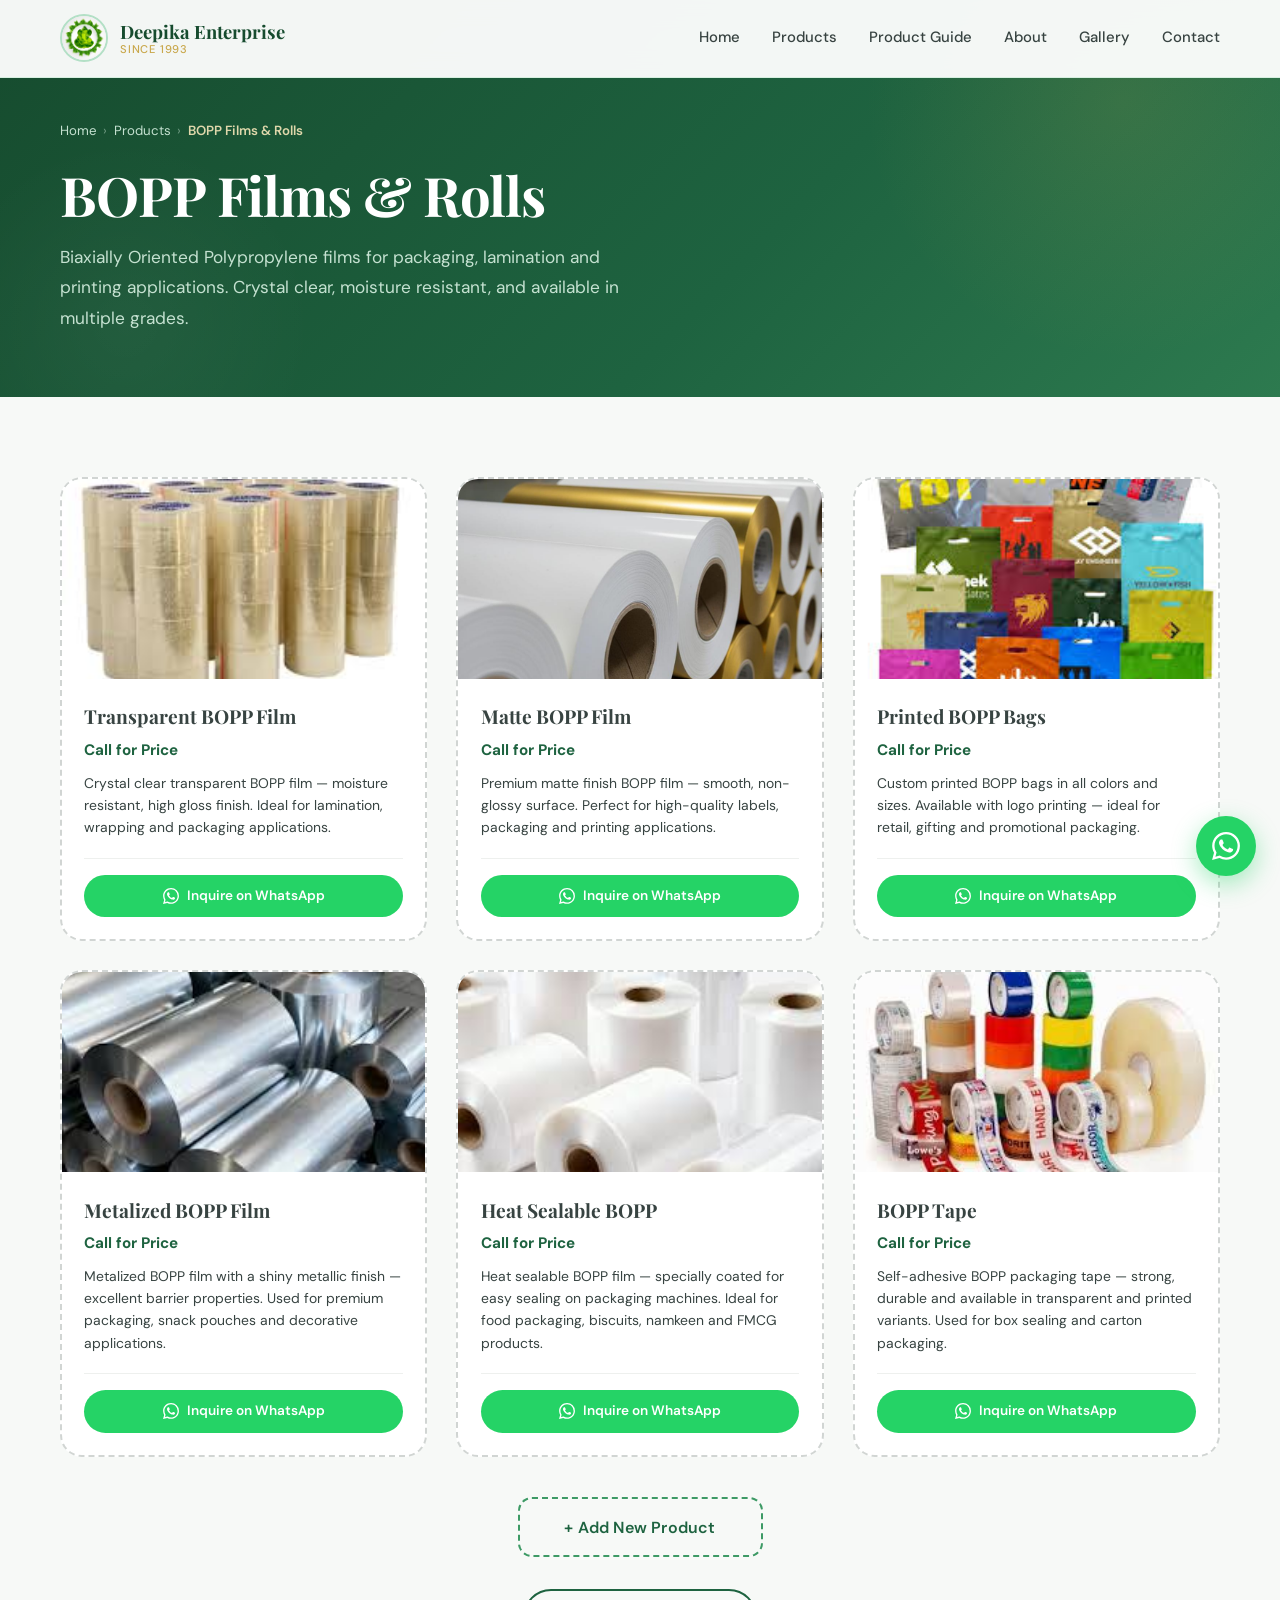
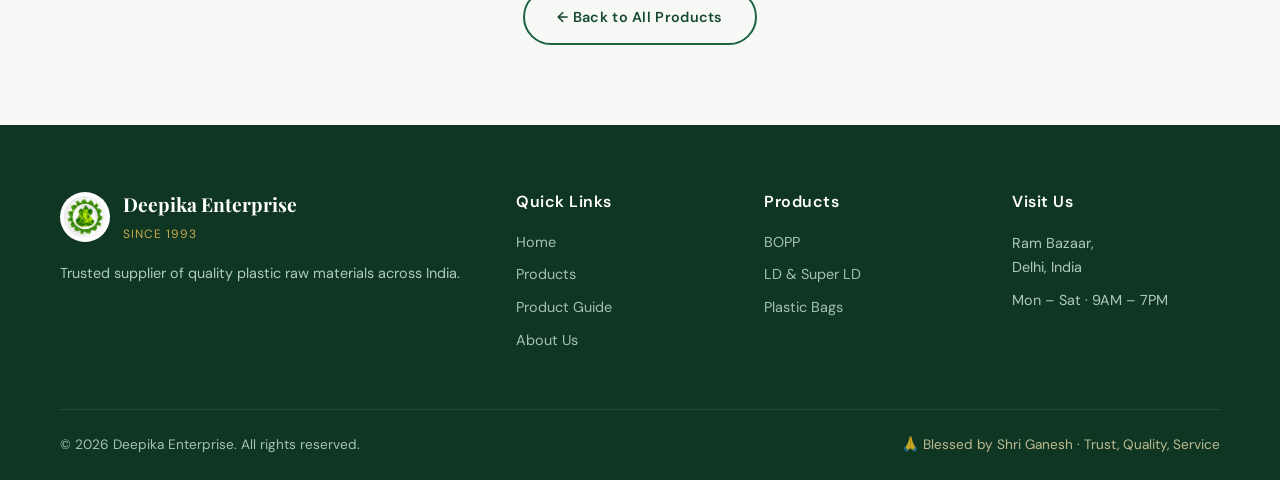
<file: bopp.html>
<!DOCTYPE html>
<html lang="en">
<head>
  <meta charset="UTF-8" />
  <meta name="viewport" content="width=device-width, initial-scale=1.0" />
  <meta name="description" content="BOPP Films & Rolls by Deepika Enterprise — Transparent, Matte, Printed, Metalized and Heat Sealable BOPP for packaging, lamination and printing." />
  <title>BOPP Films & Rolls | Deepika Enterprise</title>
  <link rel="icon" type="image/avif" href="images/logo.avif" />
  <link rel="stylesheet" href="css/style.css" />
</head>
<body>

  <!-- NAVBAR -->
  <header class="navbar" id="navbar">
    <div class="nav-container">
      <a href="index.html" class="logo">
        <img src="images/logo.avif" alt="Deepika Enterprise Logo" class="logo-img" />
        <div class="logo-text">
          <span class="logo-main">Deepika Enterprise</span>
          <span class="logo-sub">Since 1993</span>
        </div>
      </a>
      <nav class="nav-links" id="navLinks">
        <a href="index.html">Home</a>
        <a href="index.html#products">Products</a>
        <a href="index.html#guide">Product Guide</a>
        <a href="index.html#about">About</a>
        <a href="index.html#gallery">Gallery</a>
        <a href="index.html#contact">Contact</a>
      </nav>
      <button class="hamburger" id="hamburger" aria-label="Menu">
        <span></span><span></span><span></span>
      </button>
    </div>
  </header>

  <!-- PAGE HERO -->
  <section class="page-hero">
    <div class="container">
      <nav class="breadcrumb" aria-label="Breadcrumb">
        <a href="index.html">Home</a>
        <span class="sep">›</span>
        <a href="index.html#products">Products</a>
        <span class="sep">›</span>
        <span class="current">BOPP Films & Rolls</span>
      </nav>
      <h1>BOPP Films & Rolls</h1>
      <p>Biaxially Oriented Polypropylene films for packaging, lamination and printing applications. Crystal clear, moisture resistant, and available in multiple grades.</p>
    </div>
  </section>

  <!-- PRODUCTS GRID -->
  <section class="cat-products">
    <div class="container">

      <div class="cat-products-grid">

        <!-- Card 1 — Transparent BOPP -->
        <div class="placeholder-card">
          <img src="images/bopp-transparent.jpg" alt="Transparent BOPP Film" style="width:100%;height:200px;object-fit:cover;display:block;" />
          <div class="placeholder-body">
            <h3>Transparent BOPP Film</h3>
            <p class="placeholder-price" style="color:var(--green-700);">Call for Price</p>
            <p class="placeholder-desc" style="color:var(--gray-700);font-style:normal;">Crystal clear transparent BOPP film — moisture resistant, high gloss finish. Ideal for lamination, wrapping and packaging applications.</p>
            <div class="placeholder-footer">
              <a href="https://wa.me/919312242208" target="_blank" rel="noopener" class="wa-inquire-btn">
                <svg viewBox="0 0 24 24" fill="currentColor" width="16" height="16"><path d="M17.472 14.382c-.297-.149-1.758-.867-2.03-.967-.273-.099-.471-.148-.67.15-.197.297-.767.966-.94 1.164-.173.199-.347.223-.644.075-.297-.15-1.255-.463-2.39-1.475-.883-.788-1.48-1.761-1.653-2.059-.173-.297-.018-.458.13-.606.134-.133.298-.347.446-.52.149-.174.198-.298.298-.497.099-.198.05-.371-.025-.52-.075-.149-.669-1.612-.916-2.207-.242-.579-.487-.5-.669-.51-.173-.008-.371-.01-.57-.01-.198 0-.52.074-.792.372-.272.297-1.04 1.016-1.04 2.479 0 1.462 1.065 2.875 1.213 3.074.149.198 2.096 3.2 5.077 4.487.709.306 1.262.489 1.694.625.712.227 1.36.195 1.871.118.571-.085 1.758-.719 2.006-1.413.248-.694.248-1.289.173-1.413-.074-.124-.272-.198-.57-.347m-5.421 7.403h-.004a9.87 9.87 0 01-5.031-1.378l-.361-.214-3.741.982.998-3.648-.235-.374a9.86 9.86 0 01-1.51-5.26c.001-5.45 4.436-9.884 9.888-9.884 2.64 0 5.122 1.03 6.988 2.898a9.825 9.825 0 012.893 6.994c-.003 5.45-4.437 9.884-9.885 9.884m8.413-18.297A11.815 11.815 0 0012.05 0C5.495 0 .16 5.335.157 11.892c0 2.096.547 4.142 1.588 5.945L.057 24l6.305-1.654a11.882 11.882 0 005.683 1.448h.005c6.554 0 11.89-5.335 11.893-11.893a11.821 11.821 0 00-3.48-8.413z"/></svg>
                Inquire on WhatsApp
              </a>
            </div>
          </div>
        </div>

        <!-- Card 2 — Matte BOPP -->
        <div class="placeholder-card">
          <img src="images/bopp-matte.jpg" alt="Matte BOPP Film" style="width:100%;height:200px;object-fit:cover;display:block;" />
          <div class="placeholder-body">
            <h3>Matte BOPP Film</h3>
            <p class="placeholder-price" style="color:var(--green-700);">Call for Price</p>
            <p class="placeholder-desc" style="color:var(--gray-700);font-style:normal;">Premium matte finish BOPP film — smooth, non-glossy surface. Perfect for high-quality labels, packaging and printing applications.</p>
            <div class="placeholder-footer">
              <a href="https://wa.me/919312242208" target="_blank" rel="noopener" class="wa-inquire-btn">
                <svg viewBox="0 0 24 24" fill="currentColor" width="16" height="16"><path d="M17.472 14.382c-.297-.149-1.758-.867-2.03-.967-.273-.099-.471-.148-.67.15-.197.297-.767.966-.94 1.164-.173.199-.347.223-.644.075-.297-.15-1.255-.463-2.39-1.475-.883-.788-1.48-1.761-1.653-2.059-.173-.297-.018-.458.13-.606.134-.133.298-.347.446-.52.149-.174.198-.298.298-.497.099-.198.05-.371-.025-.52-.075-.149-.669-1.612-.916-2.207-.242-.579-.487-.5-.669-.51-.173-.008-.371-.01-.57-.01-.198 0-.52.074-.792.372-.272.297-1.04 1.016-1.04 2.479 0 1.462 1.065 2.875 1.213 3.074.149.198 2.096 3.2 5.077 4.487.709.306 1.262.489 1.694.625.712.227 1.36.195 1.871.118.571-.085 1.758-.719 2.006-1.413.248-.694.248-1.289.173-1.413-.074-.124-.272-.198-.57-.347m-5.421 7.403h-.004a9.87 9.87 0 01-5.031-1.378l-.361-.214-3.741.982.998-3.648-.235-.374a9.86 9.86 0 01-1.51-5.26c.001-5.45 4.436-9.884 9.888-9.884 2.64 0 5.122 1.03 6.988 2.898a9.825 9.825 0 012.893 6.994c-.003 5.45-4.437 9.884-9.885 9.884m8.413-18.297A11.815 11.815 0 0012.05 0C5.495 0 .16 5.335.157 11.892c0 2.096.547 4.142 1.588 5.945L.057 24l6.305-1.654a11.882 11.882 0 005.683 1.448h.005c6.554 0 11.89-5.335 11.893-11.893a11.821 11.821 0 00-3.48-8.413z"/></svg>
                Inquire on WhatsApp
              </a>
            </div>
          </div>
        </div>

        <!-- Card 3 — Printed BOPP -->
        <div class="placeholder-card">
          <img src="images/bopp-printed.jpg" alt="Printed BOPP Bags" style="width:100%;height:200px;object-fit:cover;display:block;" />
          <div class="placeholder-body">
            <h3>Printed BOPP Bags</h3>
            <p class="placeholder-price" style="color:var(--green-700);">Call for Price</p>
            <p class="placeholder-desc" style="color:var(--gray-700);font-style:normal;">Custom printed BOPP bags in all colors and sizes. Available with logo printing — ideal for retail, gifting and promotional packaging.</p>
            <div class="placeholder-footer">
              <a href="https://wa.me/919312242208" target="_blank" rel="noopener" class="wa-inquire-btn">
                <svg viewBox="0 0 24 24" fill="currentColor" width="16" height="16"><path d="M17.472 14.382c-.297-.149-1.758-.867-2.03-.967-.273-.099-.471-.148-.67.15-.197.297-.767.966-.94 1.164-.173.199-.347.223-.644.075-.297-.15-1.255-.463-2.39-1.475-.883-.788-1.48-1.761-1.653-2.059-.173-.297-.018-.458.13-.606.134-.133.298-.347.446-.52.149-.174.198-.298.298-.497.099-.198.05-.371-.025-.52-.075-.149-.669-1.612-.916-2.207-.242-.579-.487-.5-.669-.51-.173-.008-.371-.01-.57-.01-.198 0-.52.074-.792.372-.272.297-1.04 1.016-1.04 2.479 0 1.462 1.065 2.875 1.213 3.074.149.198 2.096 3.2 5.077 4.487.709.306 1.262.489 1.694.625.712.227 1.36.195 1.871.118.571-.085 1.758-.719 2.006-1.413.248-.694.248-1.289.173-1.413-.074-.124-.272-.198-.57-.347m-5.421 7.403h-.004a9.87 9.87 0 01-5.031-1.378l-.361-.214-3.741.982.998-3.648-.235-.374a9.86 9.86 0 01-1.51-5.26c.001-5.45 4.436-9.884 9.888-9.884 2.64 0 5.122 1.03 6.988 2.898a9.825 9.825 0 012.893 6.994c-.003 5.45-4.437 9.884-9.885 9.884m8.413-18.297A11.815 11.815 0 0012.05 0C5.495 0 .16 5.335.157 11.892c0 2.096.547 4.142 1.588 5.945L.057 24l6.305-1.654a11.882 11.882 0 005.683 1.448h.005c6.554 0 11.89-5.335 11.893-11.893a11.821 11.821 0 00-3.48-8.413z"/></svg>
                Inquire on WhatsApp
              </a>
            </div>
          </div>
        </div>

        <!-- Card 4 — Metalized BOPP -->
        <div class="placeholder-card">
          <img src="images/bopp-metalized.jpg" alt="Metalized BOPP Film" style="width:100%;height:200px;object-fit:cover;display:block;" />
          <div class="placeholder-body">
            <h3>Metalized BOPP Film</h3>
            <p class="placeholder-price" style="color:var(--green-700);">Call for Price</p>
            <p class="placeholder-desc" style="color:var(--gray-700);font-style:normal;">Metalized BOPP film with a shiny metallic finish — excellent barrier properties. Used for premium packaging, snack pouches and decorative applications.</p>
            <div class="placeholder-footer">
              <a href="https://wa.me/919312242208" target="_blank" rel="noopener" class="wa-inquire-btn">
                <svg viewBox="0 0 24 24" fill="currentColor" width="16" height="16"><path d="M17.472 14.382c-.297-.149-1.758-.867-2.03-.967-.273-.099-.471-.148-.67.15-.197.297-.767.966-.94 1.164-.173.199-.347.223-.644.075-.297-.15-1.255-.463-2.39-1.475-.883-.788-1.48-1.761-1.653-2.059-.173-.297-.018-.458.13-.606.134-.133.298-.347.446-.52.149-.174.198-.298.298-.497.099-.198.05-.371-.025-.52-.075-.149-.669-1.612-.916-2.207-.242-.579-.487-.5-.669-.51-.173-.008-.371-.01-.57-.01-.198 0-.52.074-.792.372-.272.297-1.04 1.016-1.04 2.479 0 1.462 1.065 2.875 1.213 3.074.149.198 2.096 3.2 5.077 4.487.709.306 1.262.489 1.694.625.712.227 1.36.195 1.871.118.571-.085 1.758-.719 2.006-1.413.248-.694.248-1.289.173-1.413-.074-.124-.272-.198-.57-.347m-5.421 7.403h-.004a9.87 9.87 0 01-5.031-1.378l-.361-.214-3.741.982.998-3.648-.235-.374a9.86 9.86 0 01-1.51-5.26c.001-5.45 4.436-9.884 9.888-9.884 2.64 0 5.122 1.03 6.988 2.898a9.825 9.825 0 012.893 6.994c-.003 5.45-4.437 9.884-9.885 9.884m8.413-18.297A11.815 11.815 0 0012.05 0C5.495 0 .16 5.335.157 11.892c0 2.096.547 4.142 1.588 5.945L.057 24l6.305-1.654a11.882 11.882 0 005.683 1.448h.005c6.554 0 11.89-5.335 11.893-11.893a11.821 11.821 0 00-3.48-8.413z"/></svg>
                Inquire on WhatsApp
              </a>
            </div>
          </div>
        </div>

        <!-- Card 5 — Heat Sealable BOPP -->
        <div class="placeholder-card">
          <img src="images/bopp-heatseal.jpg" alt="Heat Sealable BOPP Film" style="width:100%;height:200px;object-fit:cover;display:block;" />
          <div class="placeholder-body">
            <h3>Heat Sealable BOPP</h3>
            <p class="placeholder-price" style="color:var(--green-700);">Call for Price</p>
            <p class="placeholder-desc" style="color:var(--gray-700);font-style:normal;">Heat sealable BOPP film — specially coated for easy sealing on packaging machines. Ideal for food packaging, biscuits, namkeen and FMCG products.</p>
            <div class="placeholder-footer">
              <a href="https://wa.me/919312242208" target="_blank" rel="noopener" class="wa-inquire-btn">
                <svg viewBox="0 0 24 24" fill="currentColor" width="16" height="16"><path d="M17.472 14.382c-.297-.149-1.758-.867-2.03-.967-.273-.099-.471-.148-.67.15-.197.297-.767.966-.94 1.164-.173.199-.347.223-.644.075-.297-.15-1.255-.463-2.39-1.475-.883-.788-1.48-1.761-1.653-2.059-.173-.297-.018-.458.13-.606.134-.133.298-.347.446-.52.149-.174.198-.298.298-.497.099-.198.05-.371-.025-.52-.075-.149-.669-1.612-.916-2.207-.242-.579-.487-.5-.669-.51-.173-.008-.371-.01-.57-.01-.198 0-.52.074-.792.372-.272.297-1.04 1.016-1.04 2.479 0 1.462 1.065 2.875 1.213 3.074.149.198 2.096 3.2 5.077 4.487.709.306 1.262.489 1.694.625.712.227 1.36.195 1.871.118.571-.085 1.758-.719 2.006-1.413.248-.694.248-1.289.173-1.413-.074-.124-.272-.198-.57-.347m-5.421 7.403h-.004a9.87 9.87 0 01-5.031-1.378l-.361-.214-3.741.982.998-3.648-.235-.374a9.86 9.86 0 01-1.51-5.26c.001-5.45 4.436-9.884 9.888-9.884 2.64 0 5.122 1.03 6.988 2.898a9.825 9.825 0 012.893 6.994c-.003 5.45-4.437 9.884-9.885 9.884m8.413-18.297A11.815 11.815 0 0012.05 0C5.495 0 .16 5.335.157 11.892c0 2.096.547 4.142 1.588 5.945L.057 24l6.305-1.654a11.882 11.882 0 005.683 1.448h.005c6.554 0 11.89-5.335 11.893-11.893a11.821 11.821 0 00-3.48-8.413z"/></svg>
                Inquire on WhatsApp
              </a>
            </div>
          </div>
        </div>

        <!-- Card 6 — BOPP Tape -->
        <div class="placeholder-card">
          <img src="images/bopp-tape.jpg" alt="BOPP Tape" style="width:100%;height:200px;object-fit:cover;display:block;" />
          <div class="placeholder-body">
            <h3>BOPP Tape</h3>
            <p class="placeholder-price" style="color:var(--green-700);">Call for Price</p>
            <p class="placeholder-desc" style="color:var(--gray-700);font-style:normal;">Self-adhesive BOPP packaging tape — strong, durable and available in transparent and printed variants. Used for box sealing and carton packaging.</p>
            <div class="placeholder-footer">
              <a href="https://wa.me/919312242208" target="_blank" rel="noopener" class="wa-inquire-btn">
                <svg viewBox="0 0 24 24" fill="currentColor" width="16" height="16"><path d="M17.472 14.382c-.297-.149-1.758-.867-2.03-.967-.273-.099-.471-.148-.67.15-.197.297-.767.966-.94 1.164-.173.199-.347.223-.644.075-.297-.15-1.255-.463-2.39-1.475-.883-.788-1.48-1.761-1.653-2.059-.173-.297-.018-.458.13-.606.134-.133.298-.347.446-.52.149-.174.198-.298.298-.497.099-.198.05-.371-.025-.52-.075-.149-.669-1.612-.916-2.207-.242-.579-.487-.5-.669-.51-.173-.008-.371-.01-.57-.01-.198 0-.52.074-.792.372-.272.297-1.04 1.016-1.04 2.479 0 1.462 1.065 2.875 1.213 3.074.149.198 2.096 3.2 5.077 4.487.709.306 1.262.489 1.694.625.712.227 1.36.195 1.871.118.571-.085 1.758-.719 2.006-1.413.248-.694.248-1.289.173-1.413-.074-.124-.272-.198-.57-.347m-5.421 7.403h-.004a9.87 9.87 0 01-5.031-1.378l-.361-.214-3.741.982.998-3.648-.235-.374a9.86 9.86 0 01-1.51-5.26c.001-5.45 4.436-9.884 9.888-9.884 2.64 0 5.122 1.03 6.988 2.898a9.825 9.825 0 012.893 6.994c-.003 5.45-4.437 9.884-9.885 9.884m8.413-18.297A11.815 11.815 0 0012.05 0C5.495 0 .16 5.335.157 11.892c0 2.096.547 4.142 1.588 5.945L.057 24l6.305-1.654a11.882 11.882 0 005.683 1.448h.005c6.554 0 11.89-5.335 11.893-11.893a11.821 11.821 0 00-3.48-8.413z"/></svg>
                Inquire on WhatsApp
              </a>
            </div>
          </div>
        </div>

      </div>

      <!-- Add Product Button -->
      <div class="add-product-wrap">
        <button class="add-product-btn" onclick="alert('To add a product, follow EASY-UPDATE-GUIDE.md')">
          + Add New Product
        </button>
      </div>

      <!-- Back Button -->
      <div class="back-btn-wrap">
        <a href="index.html#products" class="btn btn-outline back-btn">← Back to All Products</a>
      </div>

    </div>
  </section>

  <!-- FOOTER -->
  <footer class="footer">
    <div class="container">
      <div class="footer-grid">
        <div class="footer-col">
          <div class="footer-logo">
            <img src="images/logo.avif" alt="Logo" />
            <div>
              <strong>Deepika Enterprise</strong>
              <span>Since 1993</span>
            </div>
          </div>
          <p class="footer-tag">Trusted supplier of quality plastic raw materials across India.</p>
        </div>
        <div class="footer-col">
          <h4>Quick Links</h4>
          <a href="index.html">Home</a>
          <a href="index.html#products">Products</a>
          <a href="index.html#guide">Product Guide</a>
          <a href="index.html#about">About Us</a>
        </div>
        <div class="footer-col">
          <h4>Products</h4>
          <a href="bopp.html">BOPP</a>
          
          <a href="ld.html">LD & Super LD</a>
          <a href="packaging.html">Plastic Bags</a>
        </div>
        <div class="footer-col">
          <h4>Visit Us</h4>
          <p>Ram Bazaar,<br/>Delhi, India</p>
          <p>Mon – Sat · 9AM – 7PM</p>
        </div>
      </div>
      <div class="footer-bottom">
        <p>© 2025 Deepika Enterprise. All rights reserved.</p>
        <p class="footer-tagline">🙏 Blessed by Shri Ganesh · Trust, Quality, Service</p>
      </div>
    </div>
  </footer>

  <!-- FLOATING WHATSAPP -->
  <a href="https://wa.me/919312242208" target="_blank" rel="noopener" class="whatsapp-float" aria-label="Contact via WhatsApp">
    <svg viewBox="0 0 24 24" fill="currentColor" width="28" height="28">
      <path d="M17.472 14.382c-.297-.149-1.758-.867-2.03-.967-.273-.099-.471-.148-.67.15-.197.297-.767.966-.94 1.164-.173.199-.347.223-.644.075-.297-.15-1.255-.463-2.39-1.475-.883-.788-1.48-1.761-1.653-2.059-.173-.297-.018-.458.13-.606.134-.133.298-.347.446-.52.149-.174.198-.298.298-.497.099-.198.05-.371-.025-.52-.075-.149-.669-1.612-.916-2.207-.242-.579-.487-.5-.669-.51-.173-.008-.371-.01-.57-.01-.198 0-.52.074-.792.372-.272.297-1.04 1.016-1.04 2.479 0 1.462 1.065 2.875 1.213 3.074.149.198 2.096 3.2 5.077 4.487.709.306 1.262.489 1.694.625.712.227 1.36.195 1.871.118.571-.085 1.758-.719 2.006-1.413.248-.694.248-1.289.173-1.413-.074-.124-.272-.198-.57-.347m-5.421 7.403h-.004a9.87 9.87 0 01-5.031-1.378l-.361-.214-3.741.982.998-3.648-.235-.374a9.86 9.86 0 01-1.51-5.26c.001-5.45 4.436-9.884 9.888-9.884 2.64 0 5.122 1.03 6.988 2.898a9.825 9.825 0 012.893 6.994c-.003 5.45-4.437 9.884-9.885 9.884m8.413-18.297A11.815 11.815 0 0012.05 0C5.495 0 .16 5.335.157 11.892c0 2.096.547 4.142 1.588 5.945L.057 24l6.305-1.654a11.882 11.882 0 005.683 1.448h.005c6.554 0 11.89-5.335 11.893-11.893a11.821 11.821 0 00-3.48-8.413z"/>
    </svg>
  </a>

  <script src="js/script.js"></script>
</body>
</html>
</file>
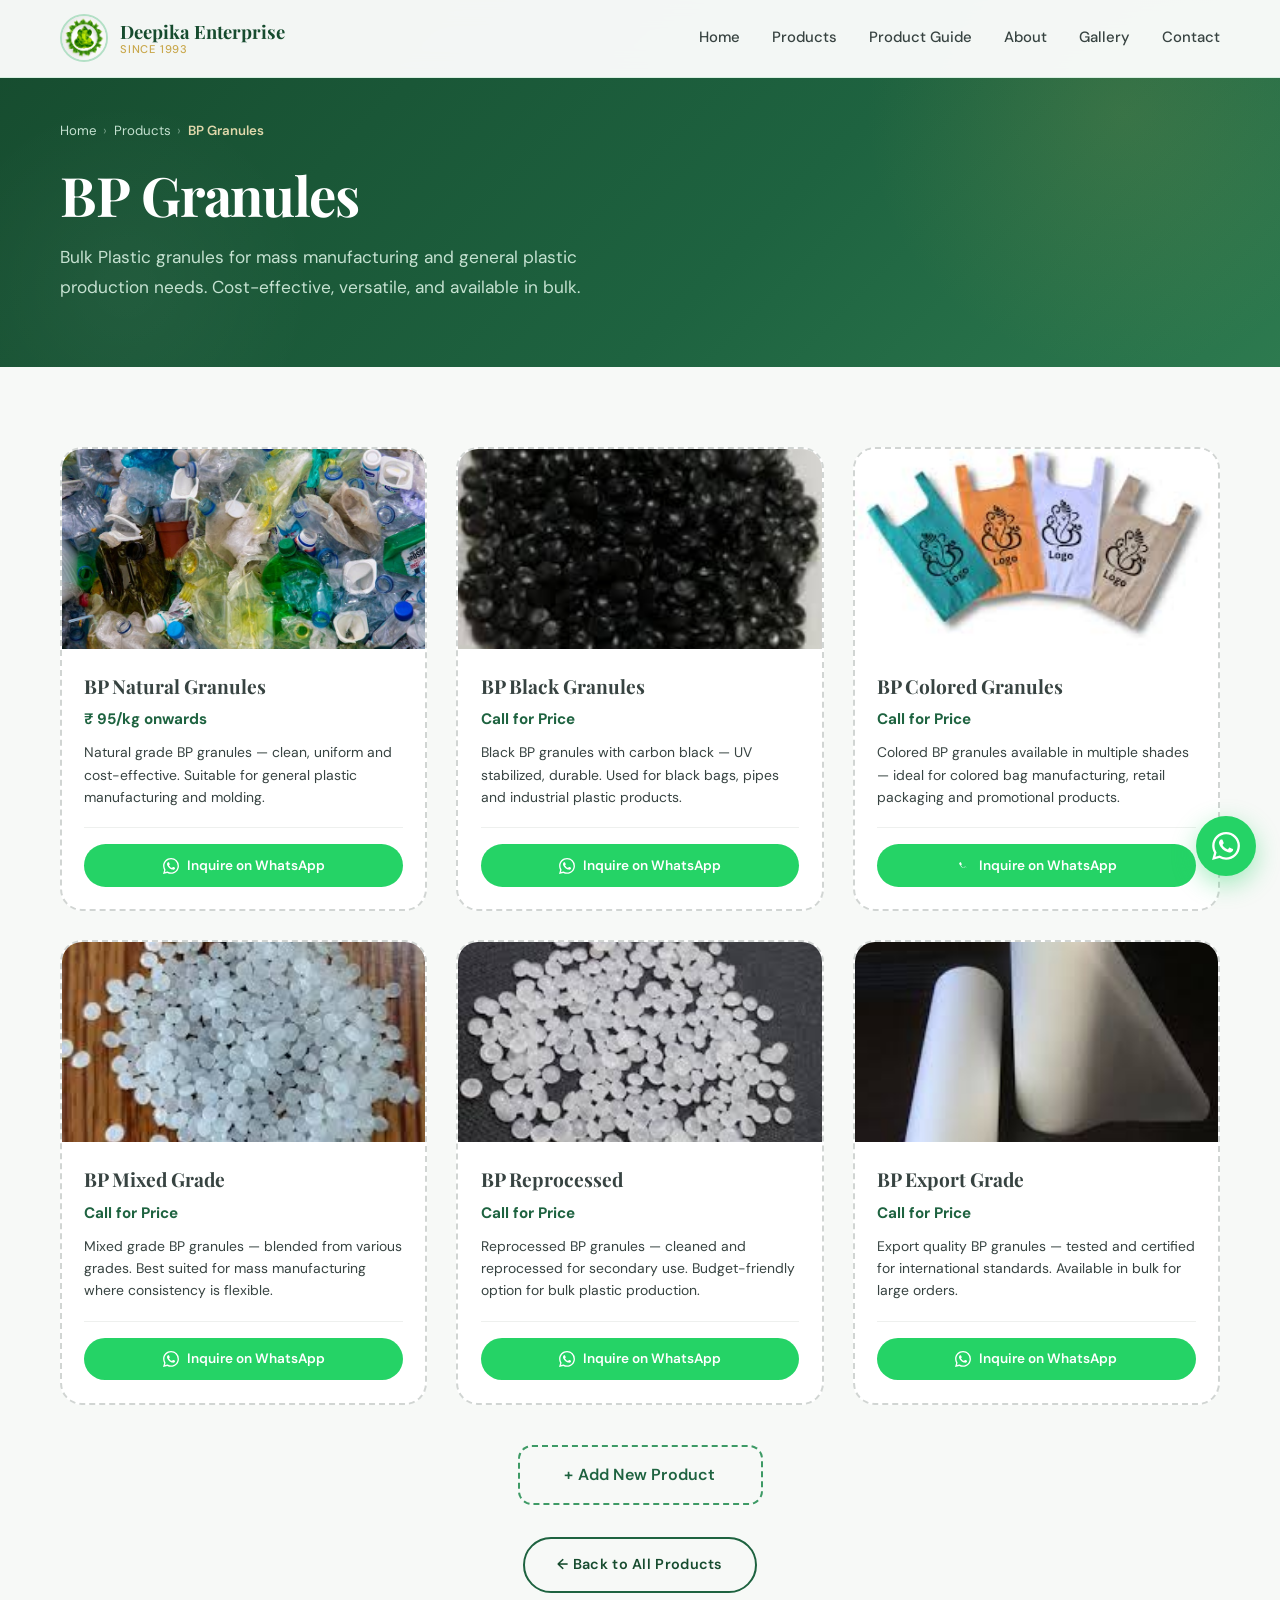
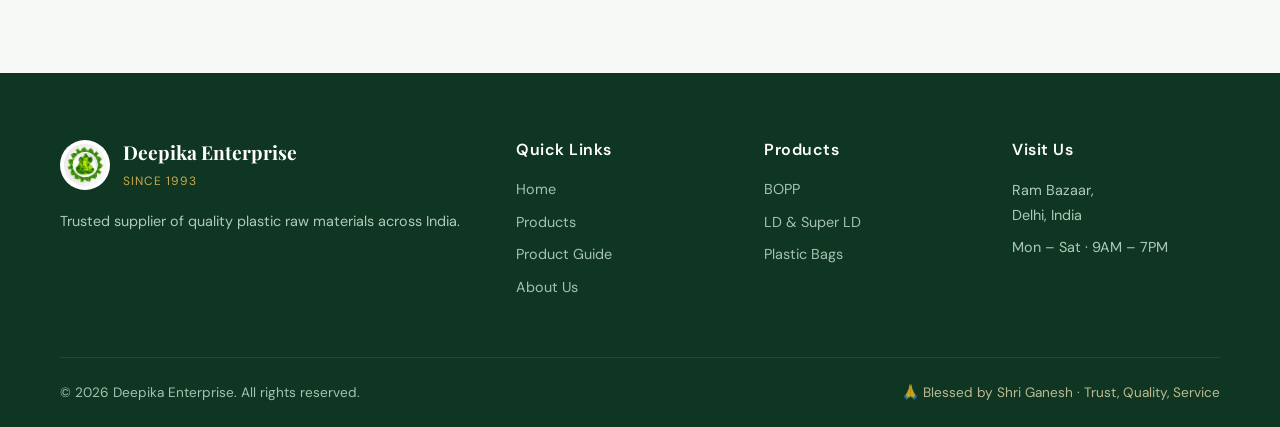
<file: bp.html>
<!DOCTYPE html>
<html lang="en">
<head>
  <meta charset="UTF-8" />
  <meta name="viewport" content="width=device-width, initial-scale=1.0" />
  <meta name="description" content="BP Granules by Deepika Enterprise — Bulk Plastic granules for mass manufacturing and general plastic production needs." />
  <title>BP Granules | Deepika Enterprise</title>
  <link rel="icon" type="image/avif" href="images/logo.avif" />
  <link rel="stylesheet" href="css/style.css" />
</head>
<body>

  <!-- NAVBAR -->
  <header class="navbar" id="navbar">
    <div class="nav-container">
      <a href="index.html" class="logo">
        <img src="images/logo.avif" alt="Deepika Enterprise Logo" class="logo-img" />
        <div class="logo-text">
          <span class="logo-main">Deepika Enterprise</span>
          <span class="logo-sub">Since 1993</span>
        </div>
      </a>
      <nav class="nav-links" id="navLinks">
        <a href="index.html">Home</a>
        <a href="index.html#products">Products</a>
        <a href="index.html#guide">Product Guide</a>
        <a href="index.html#about">About</a>
        <a href="index.html#gallery">Gallery</a>
        <a href="index.html#contact">Contact</a>
      </nav>
      <button class="hamburger" id="hamburger" aria-label="Menu">
        <span></span><span></span><span></span>
      </button>
    </div>
  </header>

  <!-- PAGE HERO -->
  <section class="page-hero">
    <div class="container">
      <nav class="breadcrumb" aria-label="Breadcrumb">
        <a href="index.html">Home</a>
        <span class="sep">›</span>
        <a href="index.html#products">Products</a>
        <span class="sep">›</span>
        <span class="current">BP Granules</span>
      </nav>
      <h1>BP Granules</h1>
      <p>Bulk Plastic granules for mass manufacturing and general plastic production needs. Cost-effective, versatile, and available in bulk.</p>
    </div>
  </section>

  <!-- PRODUCTS GRID -->
  <section class="cat-products">
    <div class="container">
      <div class="cat-products-grid">

        <div class="placeholder-card">
          <img src="images/bp.jpg" alt="BP Natural Granules" style="width:100%;height:200px;object-fit:cover;display:block;" />
          <div class="placeholder-body">
            <h3>BP Natural Granules</h3>
            <p class="placeholder-price" style="color:var(--green-700);">₹ 95/kg onwards</p>
            <p class="placeholder-desc" style="color:var(--gray-700);font-style:normal;">Natural grade BP granules — clean, uniform and cost-effective. Suitable for general plastic manufacturing and molding.</p>
            <div class="placeholder-footer">
              <a href="https://wa.me/919312242208" target="_blank" rel="noopener" class="wa-inquire-btn">
                <svg viewBox="0 0 24 24" fill="currentColor" width="16" height="16"><path d="M17.472 14.382c-.297-.149-1.758-.867-2.03-.967-.273-.099-.471-.148-.67.15-.197.297-.767.966-.94 1.164-.173.199-.347.223-.644.075-.297-.15-1.255-.463-2.39-1.475-.883-.788-1.48-1.761-1.653-2.059-.173-.297-.018-.458.13-.606.134-.133.298-.347.446-.52.149-.174.198-.298.298-.497.099-.198.05-.371-.025-.52-.075-.149-.669-1.612-.916-2.207-.242-.579-.487-.5-.669-.51-.173-.008-.371-.01-.57-.01-.198 0-.52.074-.792.372-.272.297-1.04 1.016-1.04 2.479 0 1.462 1.065 2.875 1.213 3.074.149.198 2.096 3.2 5.077 4.487.709.306 1.262.489 1.694.625.712.227 1.36.195 1.871.118.571-.085 1.758-.719 2.006-1.413.248-.694.248-1.289.173-1.413-.074-.124-.272-.198-.57-.347m-5.421 7.403h-.004a9.87 9.87 0 01-5.031-1.378l-.361-.214-3.741.982.998-3.648-.235-.374a9.86 9.86 0 01-1.51-5.26c.001-5.45 4.436-9.884 9.888-9.884 2.64 0 5.122 1.03 6.988 2.898a9.825 9.825 0 012.893 6.994c-.003 5.45-4.437 9.884-9.885 9.884m8.413-18.297A11.815 11.815 0 0012.05 0C5.495 0 .16 5.335.157 11.892c0 2.096.547 4.142 1.588 5.945L.057 24l6.305-1.654a11.882 11.882 0 005.683 1.448h.005c6.554 0 11.89-5.335 11.893-11.893a11.821 11.821 0 00-3.48-8.413z"/></svg>
                Inquire on WhatsApp
              </a>
            </div>
          </div>
        </div>

        <div class="placeholder-card">
          <img src="images/superld-black.jpg" alt="BP Black Granules" style="width:100%;height:200px;object-fit:cover;display:block;" />
          <div class="placeholder-body">
            <h3>BP Black Granules</h3>
            <p class="placeholder-price" style="color:var(--green-700);">Call for Price</p>
            <p class="placeholder-desc" style="color:var(--gray-700);font-style:normal;">Black BP granules with carbon black — UV stabilized, durable. Used for black bags, pipes and industrial plastic products.</p>
            <div class="placeholder-footer">
              <a href="https://wa.me/919312242208" target="_blank" rel="noopener" class="wa-inquire-btn">
                <svg viewBox="0 0 24 24" fill="currentColor" width="16" height="16"><path d="M17.472 14.382c-.297-.149-1.758-.867-2.03-.967-.273-.099-.471-.148-.67.15-.197.297-.767.966-.94 1.164-.173.199-.347.223-.644.075-.297-.15-1.255-.463-2.39-1.475-.883-.788-1.48-1.761-1.653-2.059-.173-.297-.018-.458.13-.606.134-.133.298-.347.446-.52.149-.174.198-.298.298-.497.099-.198.05-.371-.025-.52-.075-.149-.669-1.612-.916-2.207-.242-.579-.487-.5-.669-.51-.173-.008-.371-.01-.57-.01-.198 0-.52.074-.792.372-.272.297-1.04 1.016-1.04 2.479 0 1.462 1.065 2.875 1.213 3.074.149.198 2.096 3.2 5.077 4.487.709.306 1.262.489 1.694.625.712.227 1.36.195 1.871.118.571-.085 1.758-.719 2.006-1.413.248-.694.248-1.289.173-1.413-.074-.124-.272-.198-.57-.347m-5.421 7.403h-.004a9.87 9.87 0 01-5.031-1.378l-.361-.214-3.741.982.998-3.648-.235-.374a9.86 9.86 0 01-1.51-5.26c.001-5.45 4.436-9.884 9.888-9.884 2.64 0 5.122 1.03 6.988 2.898a9.825 9.825 0 012.893 6.994c-.003 5.45-4.437 9.884-9.885 9.884m8.413-18.297A11.815 11.815 0 0012.05 0C5.495 0 .16 5.335.157 11.892c0 2.096.547 4.142 1.588 5.945L.057 24l6.305-1.654a11.882 11.882 0 005.683 1.448h.005c6.554 0 11.89-5.335 11.893-11.893a11.821 11.821 0 00-3.48-8.413z"/></svg>
                Inquire on WhatsApp
              </a>
            </div>
          </div>
        </div>

        <div class="placeholder-card">
          <img src="images/bp-colored.jpg" alt="BP Colored Granules" style="width:100%;height:200px;object-fit:cover;display:block;" />
          <div class="placeholder-body">
            <h3>BP Colored Granules</h3>
            <p class="placeholder-price" style="color:var(--green-700);">Call for Price</p>
            <p class="placeholder-desc" style="color:var(--gray-700);font-style:normal;">Colored BP granules available in multiple shades — ideal for colored bag manufacturing, retail packaging and promotional products.</p>
            <div class="placeholder-footer">
              <a href="https://wa.me/919312242208" target="_blank" rel="noopener" class="wa-inquire-btn">
                <svg viewBox="0 0 24 24" fill="currentColor" width="16" height="16"><path d="M17.472 14.382c-.297-.149-1.758-.867-2.03-.967-.273-.099-.471-.148-.67.15-.197.297-.767.966-.94 1.164-.173.199-.347.223-.644.075-.297-.15-1.255-.463-2.39-1.475-.883-.788-1.48-1.761-1.653-2.059-.173-.297-.018-.458.13-.606.134-.133.298-.347.446-.52.149-.174.198-.298.298-.497.099-.198.05-.371-.025-.52-.075-.149-.669-1.612-.916-2.207-.916-2.207-.242-.579-.487-.5-.669-.51-.173-.008-.371-.01-.57-.01-.198 0-.52.074-.792.372-.272.297-1.04 1.016-1.04 2.479 0 1.462 1.065 2.875 1.213 3.074.149.198 2.096 3.2 5.077 4.487.709.306 1.262.489 1.694.625.712.227 1.36.195 1.871.118.571-.085 1.758-.719 2.006-1.413.248-.694.248-1.289.173-1.413-.074-.124-.272-.198-.57-.347m-5.421 7.403h-.004a9.87 9.87 0 01-5.031-1.378l-.361-.214-3.741.982.998-3.648-.235-.374a9.86 9.86 0 01-1.51-5.26c.001-5.45 4.436-9.884 9.888-9.884 2.64 0 5.122 1.03 6.988 2.898a9.825 9.825 0 012.893 6.994c-.003 5.45-4.437 9.884-9.885 9.884m8.413-18.297A11.815 11.815 0 0012.05 0C5.495 0 .16 5.335.157 11.892c0 2.096.547 4.142 1.588 5.945L.057 24l6.305-1.654a11.882 11.882 0 005.683 1.448h.005c6.554 0 11.89-5.335 11.893-11.893a11.821 11.821 0 00-3.48-8.413z"/></svg>
                Inquire on WhatsApp
              </a>
            </div>
          </div>
        </div>

        <div class="placeholder-card">
          <img src="images/superld-filmgrade.jpg" alt="BP Mixed Grade" style="width:100%;height:200px;object-fit:cover;display:block;" />
          <div class="placeholder-body">
            <h3>BP Mixed Grade</h3>
            <p class="placeholder-price" style="color:var(--green-700);">Call for Price</p>
            <p class="placeholder-desc" style="color:var(--gray-700);font-style:normal;">Mixed grade BP granules — blended from various grades. Best suited for mass manufacturing where consistency is flexible.</p>
            <div class="placeholder-footer">
              <a href="https://wa.me/919312242208" target="_blank" rel="noopener" class="wa-inquire-btn">
                <svg viewBox="0 0 24 24" fill="currentColor" width="16" height="16"><path d="M17.472 14.382c-.297-.149-1.758-.867-2.03-.967-.273-.099-.471-.148-.67.15-.197.297-.767.966-.94 1.164-.173.199-.347.223-.644.075-.297-.15-1.255-.463-2.39-1.475-.883-.788-1.48-1.761-1.653-2.059-.173-.297-.018-.458.13-.606.134-.133.298-.347.446-.52.149-.174.198-.298.298-.497.099-.198.05-.371-.025-.52-.075-.149-.669-1.612-.916-2.207-.242-.579-.487-.5-.669-.51-.173-.008-.371-.01-.57-.01-.198 0-.52.074-.792.372-.272.297-1.04 1.016-1.04 2.479 0 1.462 1.065 2.875 1.213 3.074.149.198 2.096 3.2 5.077 4.487.709.306 1.262.489 1.694.625.712.227 1.36.195 1.871.118.571-.085 1.758-.719 2.006-1.413.248-.694.248-1.289.173-1.413-.074-.124-.272-.198-.57-.347m-5.421 7.403h-.004a9.87 9.87 0 01-5.031-1.378l-.361-.214-3.741.982.998-3.648-.235-.374a9.86 9.86 0 01-1.51-5.26c.001-5.45 4.436-9.884 9.888-9.884 2.64 0 5.122 1.03 6.988 2.898a9.825 9.825 0 012.893 6.994c-.003 5.45-4.437 9.884-9.885 9.884m8.413-18.297A11.815 11.815 0 0012.05 0C5.495 0 .16 5.335.157 11.892c0 2.096.547 4.142 1.588 5.945L.057 24l6.305-1.654a11.882 11.882 0 005.683 1.448h.005c6.554 0 11.89-5.335 11.893-11.893a11.821 11.821 0 00-3.48-8.413z"/></svg>
                Inquire on WhatsApp
              </a>
            </div>
          </div>
        </div>

        <div class="placeholder-card">
          <img src="images/superld-natural.jpg" alt="BP Reprocessed" style="width:100%;height:200px;object-fit:cover;display:block;" />
          <div class="placeholder-body">
            <h3>BP Reprocessed</h3>
            <p class="placeholder-price" style="color:var(--green-700);">Call for Price</p>
            <p class="placeholder-desc" style="color:var(--gray-700);font-style:normal;">Reprocessed BP granules — cleaned and reprocessed for secondary use. Budget-friendly option for bulk plastic production.</p>
            <div class="placeholder-footer">
              <a href="https://wa.me/919312242208" target="_blank" rel="noopener" class="wa-inquire-btn">
                <svg viewBox="0 0 24 24" fill="currentColor" width="16" height="16"><path d="M17.472 14.382c-.297-.149-1.758-.867-2.03-.967-.273-.099-.471-.148-.67.15-.197.297-.767.966-.94 1.164-.173.199-.347.223-.644.075-.297-.15-1.255-.463-2.39-1.475-.883-.788-1.48-1.761-1.653-2.059-.173-.297-.018-.458.13-.606.134-.133.298-.347.446-.52.149-.174.198-.298.298-.497.099-.198.05-.371-.025-.52-.075-.149-.669-1.612-.916-2.207-.242-.579-.487-.5-.669-.51-.173-.008-.371-.01-.57-.01-.198 0-.52.074-.792.372-.272.297-1.04 1.016-1.04 2.479 0 1.462 1.065 2.875 1.213 3.074.149.198 2.096 3.2 5.077 4.487.709.306 1.262.489 1.694.625.712.227 1.36.195 1.871.118.571-.085 1.758-.719 2.006-1.413.248-.694.248-1.289.173-1.413-.074-.124-.272-.198-.57-.347m-5.421 7.403h-.004a9.87 9.87 0 01-5.031-1.378l-.361-.214-3.741.982.998-3.648-.235-.374a9.86 9.86 0 01-1.51-5.26c.001-5.45 4.436-9.884 9.888-9.884 2.64 0 5.122 1.03 6.988 2.898a9.825 9.825 0 012.893 6.994c-.003 5.45-4.437 9.884-9.885 9.884m8.413-18.297A11.815 11.815 0 0012.05 0C5.495 0 .16 5.335.157 11.892c0 2.096.547 4.142 1.588 5.945L.057 24l6.305-1.654a11.882 11.882 0 005.683 1.448h.005c6.554 0 11.89-5.335 11.893-11.893a11.821 11.821 0 00-3.48-8.413z"/></svg>
                Inquire on WhatsApp
              </a>
            </div>
          </div>
        </div>

        <div class="placeholder-card">
          <img src="images/bp-export.jpg" alt="BP Export Grade" style="width:100%;height:200px;object-fit:cover;display:block;" />
          <div class="placeholder-body">
            <h3>BP Export Grade</h3>
            <p class="placeholder-price" style="color:var(--green-700);">Call for Price</p>
            <p class="placeholder-desc" style="color:var(--gray-700);font-style:normal;">Export quality BP granules — tested and certified for international standards. Available in bulk for large orders.</p>
            <div class="placeholder-footer">
              <a href="https://wa.me/919312242208" target="_blank" rel="noopener" class="wa-inquire-btn">
                <svg viewBox="0 0 24 24" fill="currentColor" width="16" height="16"><path d="M17.472 14.382c-.297-.149-1.758-.867-2.03-.967-.273-.099-.471-.148-.67.15-.197.297-.767.966-.94 1.164-.173.199-.347.223-.644.075-.297-.15-1.255-.463-2.39-1.475-.883-.788-1.48-1.761-1.653-2.059-.173-.297-.018-.458.13-.606.134-.133.298-.347.446-.52.149-.174.198-.298.298-.497.099-.198.05-.371-.025-.52-.075-.149-.669-1.612-.916-2.207-.242-.579-.487-.5-.669-.51-.173-.008-.371-.01-.57-.01-.198 0-.52.074-.792.372-.272.297-1.04 1.016-1.04 2.479 0 1.462 1.065 2.875 1.213 3.074.149.198 2.096 3.2 5.077 4.487.709.306 1.262.489 1.694.625.712.227 1.36.195 1.871.118.571-.085 1.758-.719 2.006-1.413.248-.694.248-1.289.173-1.413-.074-.124-.272-.198-.57-.347m-5.421 7.403h-.004a9.87 9.87 0 01-5.031-1.378l-.361-.214-3.741.982.998-3.648-.235-.374a9.86 9.86 0 01-1.51-5.26c.001-5.45 4.436-9.884 9.888-9.884 2.64 0 5.122 1.03 6.988 2.898a9.825 9.825 0 012.893 6.994c-.003 5.45-4.437 9.884-9.885 9.884m8.413-18.297A11.815 11.815 0 0012.05 0C5.495 0 .16 5.335.157 11.892c0 2.096.547 4.142 1.588 5.945L.057 24l6.305-1.654a11.882 11.882 0 005.683 1.448h.005c6.554 0 11.89-5.335 11.893-11.893a11.821 11.821 0 00-3.48-8.413z"/></svg>
                Inquire on WhatsApp
              </a>
            </div>
          </div>
        </div>

      </div>

      <div class="add-product-wrap">
        <button class="add-product-btn" onclick="alert('To add a product, follow EASY-UPDATE-GUIDE.md')">+ Add New Product</button>
      </div>
      <div class="back-btn-wrap">
        <a href="index.html#products" class="btn btn-outline back-btn">← Back to All Products</a>
      </div>
    </div>
  </section>

  <footer class="footer">
    <div class="container">
      <div class="footer-grid">
        <div class="footer-col"><div class="footer-logo"><img src="images/logo.avif" alt="Logo" /><div><strong>Deepika Enterprise</strong><span>Since 1993</span></div></div><p class="footer-tag">Trusted supplier of quality plastic raw materials across India.</p></div>
        <div class="footer-col"><h4>Quick Links</h4><a href="index.html">Home</a><a href="index.html#products">Products</a><a href="index.html#guide">Product Guide</a><a href="index.html#about">About Us</a></div>
        <div class="footer-col"><h4>Products</h4><a href="bopp.html">BOPP</a><a href="ld.html">LD & Super LD</a><a href="packaging.html">Plastic Bags</a></div>
        <div class="footer-col"><h4>Visit Us</h4><p>Ram Bazaar,<br/>Delhi, India</p><p>Mon – Sat · 9AM – 7PM</p></div>
      </div>
      <div class="footer-bottom">
        <p>© 2025 Deepika Enterprise. All rights reserved.</p>
        <p class="footer-tagline">🙏 Blessed by Shri Ganesh · Trust, Quality, Service</p>
      </div>
    </div>
  </footer>

  <a href="https://wa.me/919312242208" target="_blank" rel="noopener" class="whatsapp-float" aria-label="Contact via WhatsApp">
    <svg viewBox="0 0 24 24" fill="currentColor" width="28" height="28"><path d="M17.472 14.382c-.297-.149-1.758-.867-2.03-.967-.273-.099-.471-.148-.67.15-.197.297-.767.966-.94 1.164-.173.199-.347.223-.644.075-.297-.15-1.255-.463-2.39-1.475-.883-.788-1.48-1.761-1.653-2.059-.173-.297-.018-.458.13-.606.134-.133.298-.347.446-.52.149-.174.198-.298.298-.497.099-.198.05-.371-.025-.52-.075-.149-.669-1.612-.916-2.207-.242-.579-.487-.5-.669-.51-.173-.008-.371-.01-.57-.01-.198 0-.52.074-.792.372-.272.297-1.04 1.016-1.04 2.479 0 1.462 1.065 2.875 1.213 3.074.149.198 2.096 3.2 5.077 4.487.709.306 1.262.489 1.694.625.712.227 1.36.195 1.871.118.571-.085 1.758-.719 2.006-1.413.248-.694.248-1.289.173-1.413-.074-.124-.272-.198-.57-.347m-5.421 7.403h-.004a9.87 9.87 0 01-5.031-1.378l-.361-.214-3.741.982.998-3.648-.235-.374a9.86 9.86 0 01-1.51-5.26c.001-5.45 4.436-9.884 9.888-9.884 2.64 0 5.122 1.03 6.988 2.898a9.825 9.825 0 012.893 6.994c-.003 5.45-4.437 9.884-9.885 9.884m8.413-18.297A11.815 11.815 0 0012.05 0C5.495 0 .16 5.335.157 11.892c0 2.096.547 4.142 1.588 5.945L.057 24l6.305-1.654a11.882 11.882 0 005.683 1.448h.005c6.554 0 11.89-5.335 11.893-11.893a11.821 11.821 0 00-3.48-8.413z"/></svg>
  </a>
  <script src="js/script.js"></script>
</body>
</html>
</file>
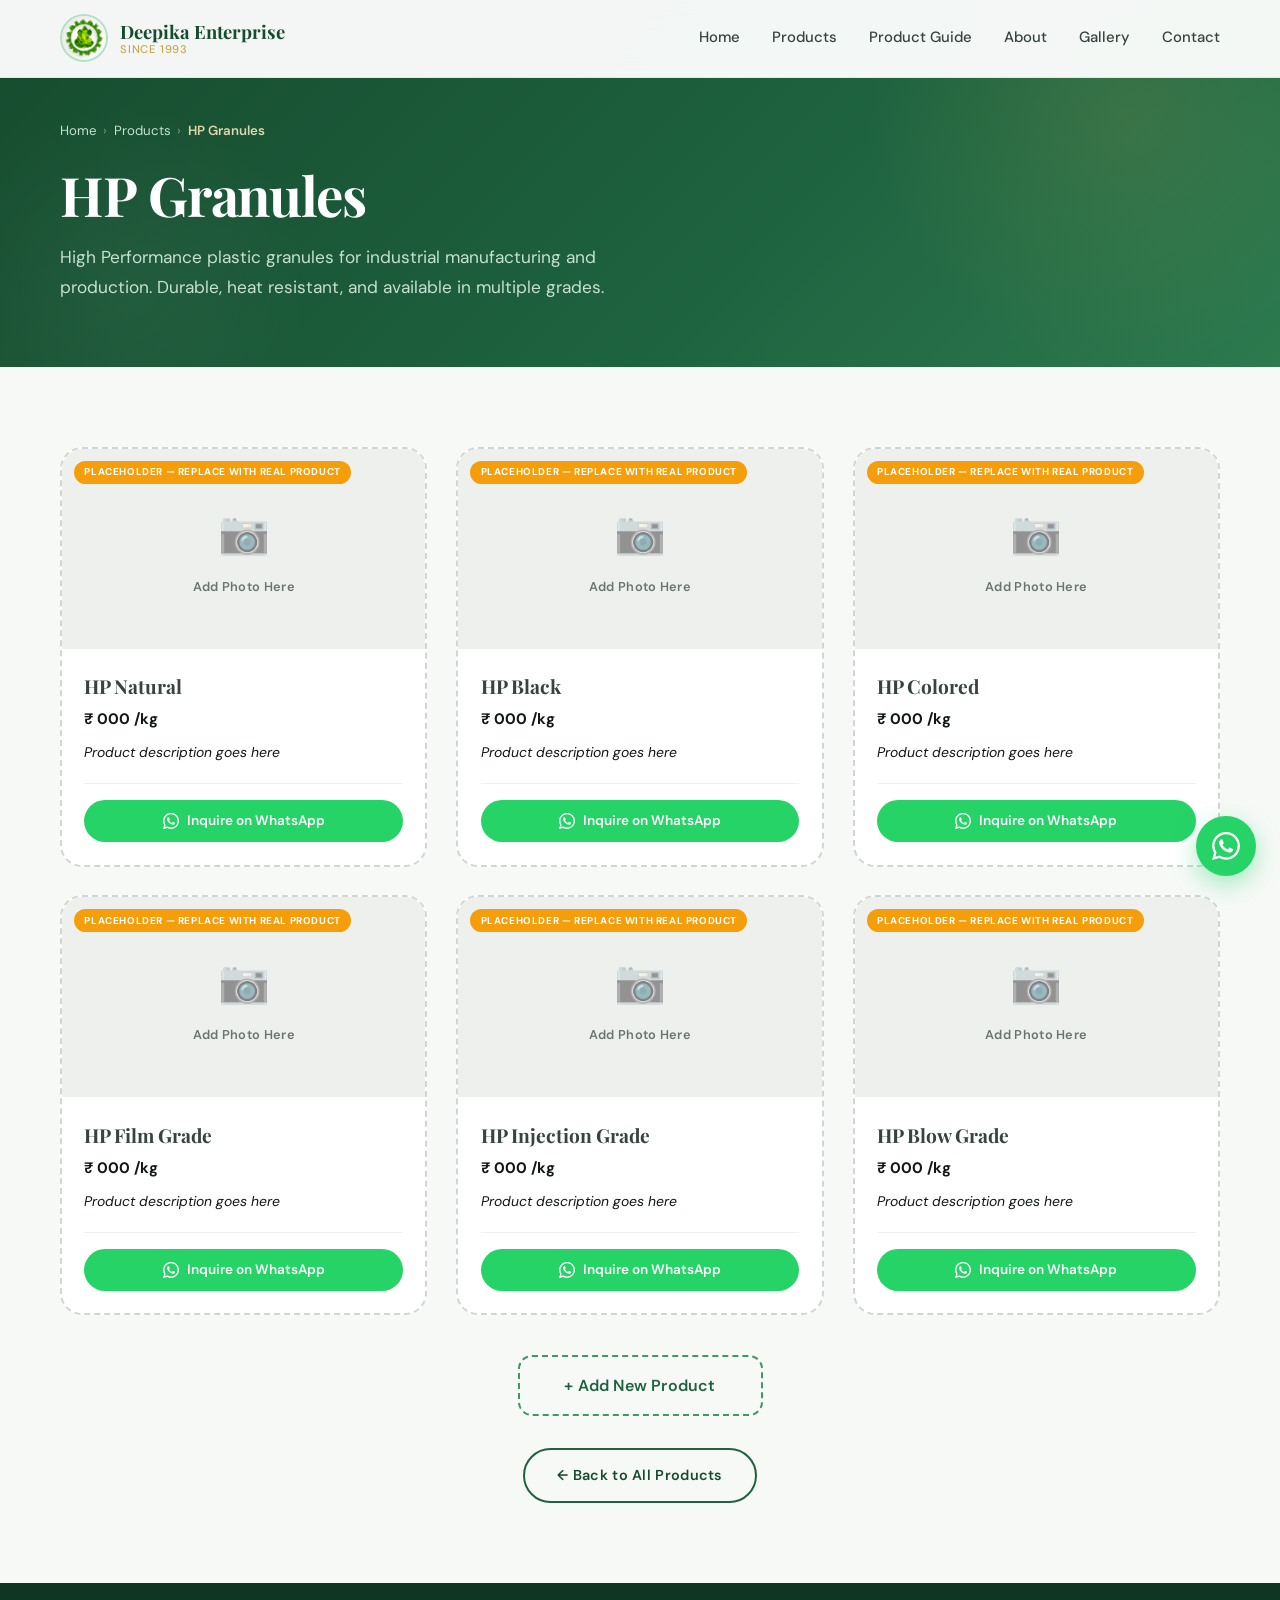
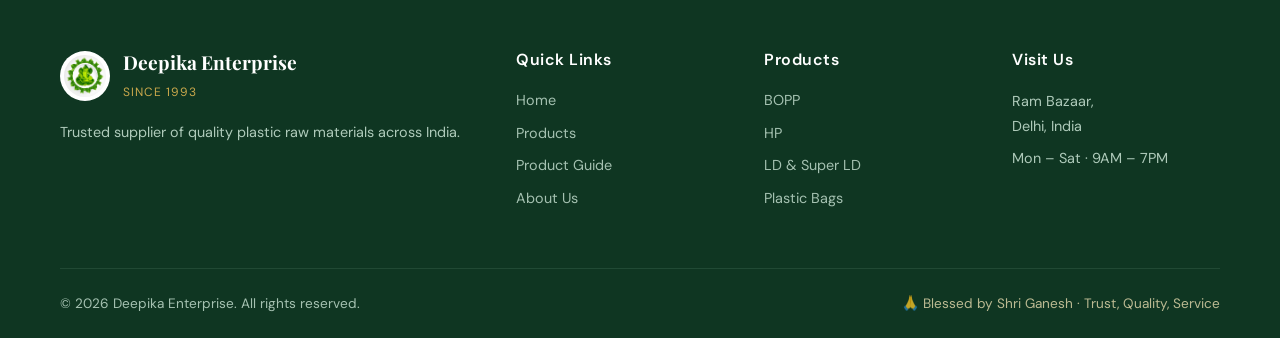
<file: hp.html>
<!DOCTYPE html>
<html lang="en">
<head>
  <meta charset="UTF-8" />
  <meta name="viewport" content="width=device-width, initial-scale=1.0" />
  <meta name="description" content="HP Granules by Deepika Enterprise — High Performance plastic granules for industrial manufacturing and production." />
  <title>HP Granules | Deepika Enterprise</title>
  <link rel="icon" type="image/avif" href="images/logo.avif" />
  <link rel="stylesheet" href="css/style.css" />
</head>
<body>

  <!-- NAVBAR -->
  <header class="navbar" id="navbar">
    <div class="nav-container">
      <a href="index.html" class="logo">
        <img src="images/logo.avif" alt="Deepika Enterprise Logo" class="logo-img" />
        <div class="logo-text">
          <span class="logo-main">Deepika Enterprise</span>
          <span class="logo-sub">Since 1993</span>
        </div>
      </a>
      <nav class="nav-links" id="navLinks">
        <a href="index.html">Home</a>
        <a href="index.html#products">Products</a>
        <a href="index.html#guide">Product Guide</a>
        <a href="index.html#about">About</a>
        <a href="index.html#gallery">Gallery</a>
        <a href="index.html#contact">Contact</a>
      </nav>
      <button class="hamburger" id="hamburger" aria-label="Menu">
        <span></span><span></span><span></span>
      </button>
    </div>
  </header>

  <!-- PAGE HERO -->
  <section class="page-hero">
    <div class="container">
      <nav class="breadcrumb" aria-label="Breadcrumb">
        <a href="index.html">Home</a>
        <span class="sep">›</span>
        <a href="index.html#products">Products</a>
        <span class="sep">›</span>
        <span class="current">HP Granules</span>
      </nav>
      <h1>HP Granules</h1>
      <p>High Performance plastic granules for industrial manufacturing and production. Durable, heat resistant, and available in multiple grades.</p>
    </div>
  </section>

  <!-- PRODUCTS GRID -->
  <section class="cat-products">
    <div class="container">

      <div class="cat-products-grid">

        <!-- Card 1 -->
        <div class="placeholder-card">
          <span class="placeholder-label">Placeholder — Replace with real product</span>
          <div class="placeholder-img">
            <span class="cam-icon">📷</span>
            <span>Add Photo Here</span>
          </div>
          <div class="placeholder-body">
            <h3>HP Natural</h3>
            <p class="placeholder-price">₹ 000 /kg</p>
            <p class="placeholder-desc">Product description goes here</p>
            <div class="placeholder-footer">
              <a href="https://wa.me/919312242208" target="_blank" rel="noopener" class="wa-inquire-btn">
                <svg viewBox="0 0 24 24" fill="currentColor" width="16" height="16"><path d="M17.472 14.382c-.297-.149-1.758-.867-2.03-.967-.273-.099-.471-.148-.67.15-.197.297-.767.966-.94 1.164-.173.199-.347.223-.644.075-.297-.15-1.255-.463-2.39-1.475-.883-.788-1.48-1.761-1.653-2.059-.173-.297-.018-.458.13-.606.134-.133.298-.347.446-.52.149-.174.198-.298.298-.497.099-.198.05-.371-.025-.52-.075-.149-.669-1.612-.916-2.207-.242-.579-.487-.5-.669-.51-.173-.008-.371-.01-.57-.01-.198 0-.52.074-.792.372-.272.297-1.04 1.016-1.04 2.479 0 1.462 1.065 2.875 1.213 3.074.149.198 2.096 3.2 5.077 4.487.709.306 1.262.489 1.694.625.712.227 1.36.195 1.871.118.571-.085 1.758-.719 2.006-1.413.248-.694.248-1.289.173-1.413-.074-.124-.272-.198-.57-.347m-5.421 7.403h-.004a9.87 9.87 0 01-5.031-1.378l-.361-.214-3.741.982.998-3.648-.235-.374a9.86 9.86 0 01-1.51-5.26c.001-5.45 4.436-9.884 9.888-9.884 2.64 0 5.122 1.03 6.988 2.898a9.825 9.825 0 012.893 6.994c-.003 5.45-4.437 9.884-9.885 9.884m8.413-18.297A11.815 11.815 0 0012.05 0C5.495 0 .16 5.335.157 11.892c0 2.096.547 4.142 1.588 5.945L.057 24l6.305-1.654a11.882 11.882 0 005.683 1.448h.005c6.554 0 11.89-5.335 11.893-11.893a11.821 11.821 0 00-3.48-8.413z"/></svg>
                Inquire on WhatsApp
              </a>
            </div>
          </div>
        </div>

        <!-- Card 2 -->
        <div class="placeholder-card">
          <span class="placeholder-label">Placeholder — Replace with real product</span>
          <div class="placeholder-img">
            <span class="cam-icon">📷</span>
            <span>Add Photo Here</span>
          </div>
          <div class="placeholder-body">
            <h3>HP Black</h3>
            <p class="placeholder-price">₹ 000 /kg</p>
            <p class="placeholder-desc">Product description goes here</p>
            <div class="placeholder-footer">
              <a href="https://wa.me/919312242208" target="_blank" rel="noopener" class="wa-inquire-btn">
                <svg viewBox="0 0 24 24" fill="currentColor" width="16" height="16"><path d="M17.472 14.382c-.297-.149-1.758-.867-2.03-.967-.273-.099-.471-.148-.67.15-.197.297-.767.966-.94 1.164-.173.199-.347.223-.644.075-.297-.15-1.255-.463-2.39-1.475-.883-.788-1.48-1.761-1.653-2.059-.173-.297-.018-.458.13-.606.134-.133.298-.347.446-.52.149-.174.198-.298.298-.497.099-.198.05-.371-.025-.52-.075-.149-.669-1.612-.916-2.207-.242-.579-.487-.5-.669-.51-.173-.008-.371-.01-.57-.01-.198 0-.52.074-.792.372-.272.297-1.04 1.016-1.04 2.479 0 1.462 1.065 2.875 1.213 3.074.149.198 2.096 3.2 5.077 4.487.709.306 1.262.489 1.694.625.712.227 1.36.195 1.871.118.571-.085 1.758-.719 2.006-1.413.248-.694.248-1.289.173-1.413-.074-.124-.272-.198-.57-.347m-5.421 7.403h-.004a9.87 9.87 0 01-5.031-1.378l-.361-.214-3.741.982.998-3.648-.235-.374a9.86 9.86 0 01-1.51-5.26c.001-5.45 4.436-9.884 9.888-9.884 2.64 0 5.122 1.03 6.988 2.898a9.825 9.825 0 012.893 6.994c-.003 5.45-4.437 9.884-9.885 9.884m8.413-18.297A11.815 11.815 0 0012.05 0C5.495 0 .16 5.335.157 11.892c0 2.096.547 4.142 1.588 5.945L.057 24l6.305-1.654a11.882 11.882 0 005.683 1.448h.005c6.554 0 11.89-5.335 11.893-11.893a11.821 11.821 0 00-3.48-8.413z"/></svg>
                Inquire on WhatsApp
              </a>
            </div>
          </div>
        </div>

        <!-- Card 3 -->
        <div class="placeholder-card">
          <span class="placeholder-label">Placeholder — Replace with real product</span>
          <div class="placeholder-img">
            <span class="cam-icon">📷</span>
            <span>Add Photo Here</span>
          </div>
          <div class="placeholder-body">
            <h3>HP Colored</h3>
            <p class="placeholder-price">₹ 000 /kg</p>
            <p class="placeholder-desc">Product description goes here</p>
            <div class="placeholder-footer">
              <a href="https://wa.me/919312242208" target="_blank" rel="noopener" class="wa-inquire-btn">
                <svg viewBox="0 0 24 24" fill="currentColor" width="16" height="16"><path d="M17.472 14.382c-.297-.149-1.758-.867-2.03-.967-.273-.099-.471-.148-.67.15-.197.297-.767.966-.94 1.164-.173.199-.347.223-.644.075-.297-.15-1.255-.463-2.39-1.475-.883-.788-1.48-1.761-1.653-2.059-.173-.297-.018-.458.13-.606.134-.133.298-.347.446-.52.149-.174.198-.298.298-.497.099-.198.05-.371-.025-.52-.075-.149-.669-1.612-.916-2.207-.242-.579-.487-.5-.669-.51-.173-.008-.371-.01-.57-.01-.198 0-.52.074-.792.372-.272.297-1.04 1.016-1.04 2.479 0 1.462 1.065 2.875 1.213 3.074.149.198 2.096 3.2 5.077 4.487.709.306 1.262.489 1.694.625.712.227 1.36.195 1.871.118.571-.085 1.758-.719 2.006-1.413.248-.694.248-1.289.173-1.413-.074-.124-.272-.198-.57-.347m-5.421 7.403h-.004a9.87 9.87 0 01-5.031-1.378l-.361-.214-3.741.982.998-3.648-.235-.374a9.86 9.86 0 01-1.51-5.26c.001-5.45 4.436-9.884 9.888-9.884 2.64 0 5.122 1.03 6.988 2.898a9.825 9.825 0 012.893 6.994c-.003 5.45-4.437 9.884-9.885 9.884m8.413-18.297A11.815 11.815 0 0012.05 0C5.495 0 .16 5.335.157 11.892c0 2.096.547 4.142 1.588 5.945L.057 24l6.305-1.654a11.882 11.882 0 005.683 1.448h.005c6.554 0 11.89-5.335 11.893-11.893a11.821 11.821 0 00-3.48-8.413z"/></svg>
                Inquire on WhatsApp
              </a>
            </div>
          </div>
        </div>

        <!-- Card 4 -->
        <div class="placeholder-card">
          <span class="placeholder-label">Placeholder — Replace with real product</span>
          <div class="placeholder-img">
            <span class="cam-icon">📷</span>
            <span>Add Photo Here</span>
          </div>
          <div class="placeholder-body">
            <h3>HP Film Grade</h3>
            <p class="placeholder-price">₹ 000 /kg</p>
            <p class="placeholder-desc">Product description goes here</p>
            <div class="placeholder-footer">
              <a href="https://wa.me/919312242208" target="_blank" rel="noopener" class="wa-inquire-btn">
                <svg viewBox="0 0 24 24" fill="currentColor" width="16" height="16"><path d="M17.472 14.382c-.297-.149-1.758-.867-2.03-.967-.273-.099-.471-.148-.67.15-.197.297-.767.966-.94 1.164-.173.199-.347.223-.644.075-.297-.15-1.255-.463-2.39-1.475-.883-.788-1.48-1.761-1.653-2.059-.173-.297-.018-.458.13-.606.134-.133.298-.347.446-.52.149-.174.198-.298.298-.497.099-.198.05-.371-.025-.52-.075-.149-.669-1.612-.916-2.207-.242-.579-.487-.5-.669-.51-.173-.008-.371-.01-.57-.01-.198 0-.52.074-.792.372-.272.297-1.04 1.016-1.04 2.479 0 1.462 1.065 2.875 1.213 3.074.149.198 2.096 3.2 5.077 4.487.709.306 1.262.489 1.694.625.712.227 1.36.195 1.871.118.571-.085 1.758-.719 2.006-1.413.248-.694.248-1.289.173-1.413-.074-.124-.272-.198-.57-.347m-5.421 7.403h-.004a9.87 9.87 0 01-5.031-1.378l-.361-.214-3.741.982.998-3.648-.235-.374a9.86 9.86 0 01-1.51-5.26c.001-5.45 4.436-9.884 9.888-9.884 2.64 0 5.122 1.03 6.988 2.898a9.825 9.825 0 012.893 6.994c-.003 5.45-4.437 9.884-9.885 9.884m8.413-18.297A11.815 11.815 0 0012.05 0C5.495 0 .16 5.335.157 11.892c0 2.096.547 4.142 1.588 5.945L.057 24l6.305-1.654a11.882 11.882 0 005.683 1.448h.005c6.554 0 11.89-5.335 11.893-11.893a11.821 11.821 0 00-3.48-8.413z"/></svg>
                Inquire on WhatsApp
              </a>
            </div>
          </div>
        </div>

        <!-- Card 5 -->
        <div class="placeholder-card">
          <span class="placeholder-label">Placeholder — Replace with real product</span>
          <div class="placeholder-img">
            <span class="cam-icon">📷</span>
            <span>Add Photo Here</span>
          </div>
          <div class="placeholder-body">
            <h3>HP Injection Grade</h3>
            <p class="placeholder-price">₹ 000 /kg</p>
            <p class="placeholder-desc">Product description goes here</p>
            <div class="placeholder-footer">
              <a href="https://wa.me/919312242208" target="_blank" rel="noopener" class="wa-inquire-btn">
                <svg viewBox="0 0 24 24" fill="currentColor" width="16" height="16"><path d="M17.472 14.382c-.297-.149-1.758-.867-2.03-.967-.273-.099-.471-.148-.67.15-.197.297-.767.966-.94 1.164-.173.199-.347.223-.644.075-.297-.15-1.255-.463-2.39-1.475-.883-.788-1.48-1.761-1.653-2.059-.173-.297-.018-.458.13-.606.134-.133.298-.347.446-.52.149-.174.198-.298.298-.497.099-.198.05-.371-.025-.52-.075-.149-.669-1.612-.916-2.207-.242-.579-.487-.5-.669-.51-.173-.008-.371-.01-.57-.01-.198 0-.52.074-.792.372-.272.297-1.04 1.016-1.04 2.479 0 1.462 1.065 2.875 1.213 3.074.149.198 2.096 3.2 5.077 4.487.709.306 1.262.489 1.694.625.712.227 1.36.195 1.871.118.571-.085 1.758-.719 2.006-1.413.248-.694.248-1.289.173-1.413-.074-.124-.272-.198-.57-.347m-5.421 7.403h-.004a9.87 9.87 0 01-5.031-1.378l-.361-.214-3.741.982.998-3.648-.235-.374a9.86 9.86 0 01-1.51-5.26c.001-5.45 4.436-9.884 9.888-9.884 2.64 0 5.122 1.03 6.988 2.898a9.825 9.825 0 012.893 6.994c-.003 5.45-4.437 9.884-9.885 9.884m8.413-18.297A11.815 11.815 0 0012.05 0C5.495 0 .16 5.335.157 11.892c0 2.096.547 4.142 1.588 5.945L.057 24l6.305-1.654a11.882 11.882 0 005.683 1.448h.005c6.554 0 11.89-5.335 11.893-11.893a11.821 11.821 0 00-3.48-8.413z"/></svg>
                Inquire on WhatsApp
              </a>
            </div>
          </div>
        </div>

        <!-- Card 6 -->
        <div class="placeholder-card">
          <span class="placeholder-label">Placeholder — Replace with real product</span>
          <div class="placeholder-img">
            <span class="cam-icon">📷</span>
            <span>Add Photo Here</span>
          </div>
          <div class="placeholder-body">
            <h3>HP Blow Grade</h3>
            <p class="placeholder-price">₹ 000 /kg</p>
            <p class="placeholder-desc">Product description goes here</p>
            <div class="placeholder-footer">
              <a href="https://wa.me/919312242208" target="_blank" rel="noopener" class="wa-inquire-btn">
                <svg viewBox="0 0 24 24" fill="currentColor" width="16" height="16"><path d="M17.472 14.382c-.297-.149-1.758-.867-2.03-.967-.273-.099-.471-.148-.67.15-.197.297-.767.966-.94 1.164-.173.199-.347.223-.644.075-.297-.15-1.255-.463-2.39-1.475-.883-.788-1.48-1.761-1.653-2.059-.173-.297-.018-.458.13-.606.134-.133.298-.347.446-.52.149-.174.198-.298.298-.497.099-.198.05-.371-.025-.52-.075-.149-.669-1.612-.916-2.207-.242-.579-.487-.5-.669-.51-.173-.008-.371-.01-.57-.01-.198 0-.52.074-.792.372-.272.297-1.04 1.016-1.04 2.479 0 1.462 1.065 2.875 1.213 3.074.149.198 2.096 3.2 5.077 4.487.709.306 1.262.489 1.694.625.712.227 1.36.195 1.871.118.571-.085 1.758-.719 2.006-1.413.248-.694.248-1.289.173-1.413-.074-.124-.272-.198-.57-.347m-5.421 7.403h-.004a9.87 9.87 0 01-5.031-1.378l-.361-.214-3.741.982.998-3.648-.235-.374a9.86 9.86 0 01-1.51-5.26c.001-5.45 4.436-9.884 9.888-9.884 2.64 0 5.122 1.03 6.988 2.898a9.825 9.825 0 012.893 6.994c-.003 5.45-4.437 9.884-9.885 9.884m8.413-18.297A11.815 11.815 0 0012.05 0C5.495 0 .16 5.335.157 11.892c0 2.096.547 4.142 1.588 5.945L.057 24l6.305-1.654a11.882 11.882 0 005.683 1.448h.005c6.554 0 11.89-5.335 11.893-11.893a11.821 11.821 0 00-3.48-8.413z"/></svg>
                Inquire on WhatsApp
              </a>
            </div>
          </div>
        </div>

      </div>

      <div class="add-product-wrap">
        <button class="add-product-btn" onclick="alert('To add a product, follow EASY-UPDATE-GUIDE.md')">
          + Add New Product
        </button>
      </div>
      <div class="back-btn-wrap">
        <a href="index.html#products" class="btn btn-outline back-btn">← Back to All Products</a>
      </div>

    </div>
  </section>

  <!-- FOOTER -->
  <footer class="footer">
    <div class="container">
      <div class="footer-grid">
        <div class="footer-col">
          <div class="footer-logo">
            <img src="images/logo.avif" alt="Logo" />
            <div><strong>Deepika Enterprise</strong><span>Since 1993</span></div>
          </div>
          <p class="footer-tag">Trusted supplier of quality plastic raw materials across India.</p>
        </div>
        <div class="footer-col">
          <h4>Quick Links</h4>
          <a href="index.html">Home</a>
          <a href="index.html#products">Products</a>
          <a href="index.html#guide">Product Guide</a>
          <a href="index.html#about">About Us</a>
        </div>
        <div class="footer-col">
          <h4>Products</h4>
          <a href="bopp.html">BOPP</a>
          <a href="hp.html">HP</a>
          <a href="ld.html">LD & Super LD</a>
          <a href="packaging.html">Plastic Bags</a>
        </div>
        <div class="footer-col">
          <h4>Visit Us</h4>
          <p>Ram Bazaar,<br/>Delhi, India</p>
          <p>Mon – Sat · 9AM – 7PM</p>
        </div>
      </div>
      <div class="footer-bottom">
        <p>© 2025 Deepika Enterprise. All rights reserved.</p>
        <p class="footer-tagline">🙏 Blessed by Shri Ganesh · Trust, Quality, Service</p>
      </div>
    </div>
  </footer>

  <a href="https://wa.me/919312242208" target="_blank" rel="noopener" class="whatsapp-float" aria-label="Contact via WhatsApp">
    <svg viewBox="0 0 24 24" fill="currentColor" width="28" height="28"><path d="M17.472 14.382c-.297-.149-1.758-.867-2.03-.967-.273-.099-.471-.148-.67.15-.197.297-.767.966-.94 1.164-.173.199-.347.223-.644.075-.297-.15-1.255-.463-2.39-1.475-.883-.788-1.48-1.761-1.653-2.059-.173-.297-.018-.458.13-.606.134-.133.298-.347.446-.52.149-.174.198-.298.298-.497.099-.198.05-.371-.025-.52-.075-.149-.669-1.612-.916-2.207-.242-.579-.487-.5-.669-.51-.173-.008-.371-.01-.57-.01-.198 0-.52.074-.792.372-.272.297-1.04 1.016-1.04 2.479 0 1.462 1.065 2.875 1.213 3.074.149.198 2.096 3.2 5.077 4.487.709.306 1.262.489 1.694.625.712.227 1.36.195 1.871.118.571-.085 1.758-.719 2.006-1.413.248-.694.248-1.289.173-1.413-.074-.124-.272-.198-.57-.347m-5.421 7.403h-.004a9.87 9.87 0 01-5.031-1.378l-.361-.214-3.741.982.998-3.648-.235-.374a9.86 9.86 0 01-1.51-5.26c.001-5.45 4.436-9.884 9.888-9.884 2.64 0 5.122 1.03 6.988 2.898a9.825 9.825 0 012.893 6.994c-.003 5.45-4.437 9.884-9.885 9.884m8.413-18.297A11.815 11.815 0 0012.05 0C5.495 0 .16 5.335.157 11.892c0 2.096.547 4.142 1.588 5.945L.057 24l6.305-1.654a11.882 11.882 0 005.683 1.448h.005c6.554 0 11.89-5.335 11.893-11.893a11.821 11.821 0 00-3.48-8.413z"/></svg>
  </a>

  <script src="js/script.js"></script>
</body>
</html>
</file>
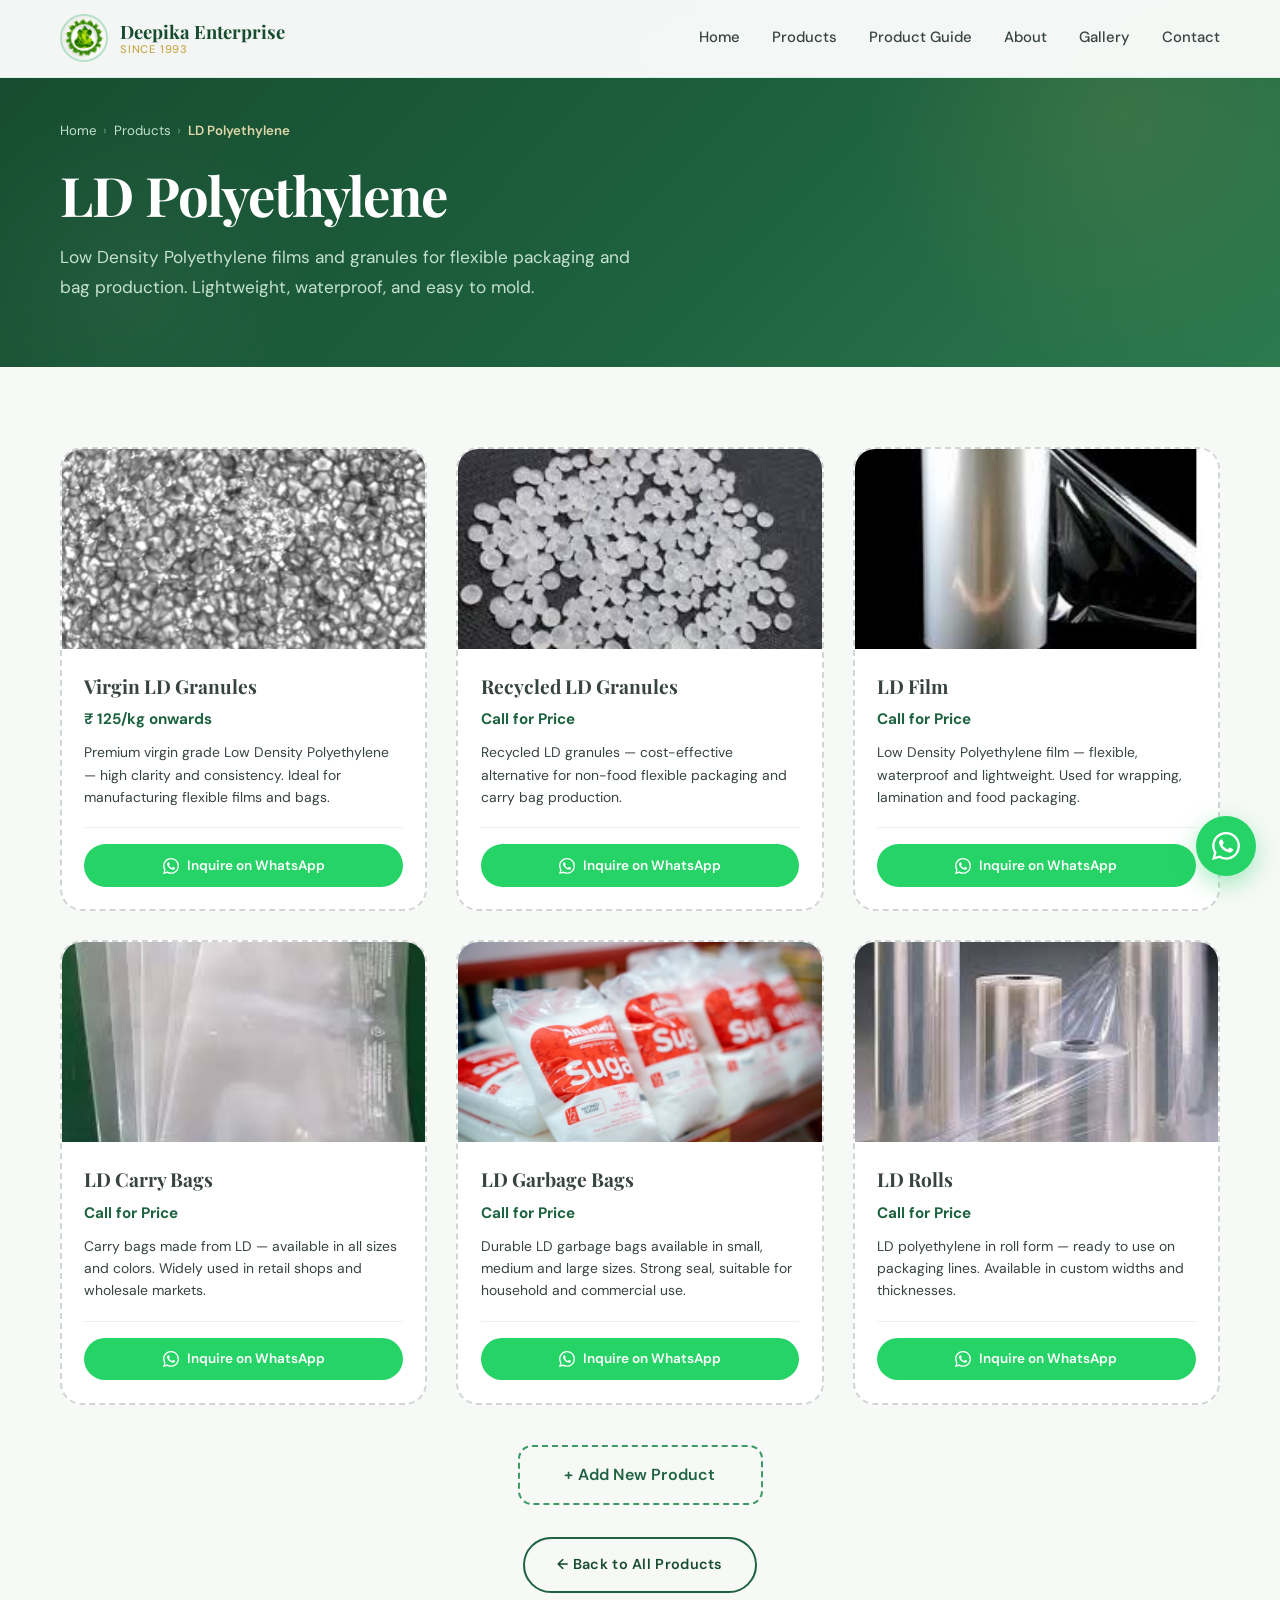
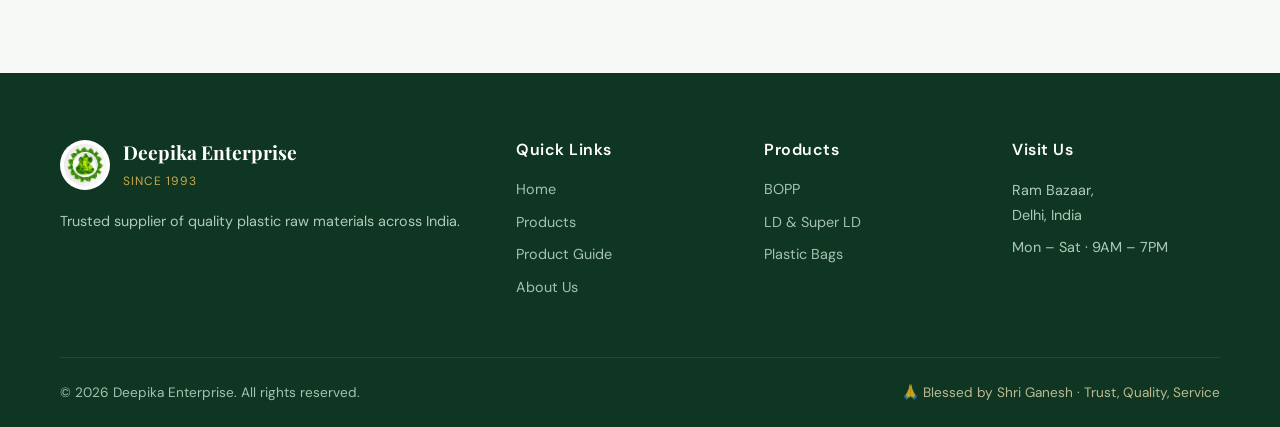
<file: ld.html>
<!DOCTYPE html>
<html lang="en">
<head>
  <meta charset="UTF-8" />
  <meta name="viewport" content="width=device-width, initial-scale=1.0" />
  <meta name="description" content="LD Polyethylene by Deepika Enterprise — Low Density Polyethylene films and granules for flexible packaging and bag production." />
  <title>LD Polyethylene | Deepika Enterprise</title>
  <link rel="icon" type="image/avif" href="images/logo.avif" />
  <link rel="stylesheet" href="css/style.css" />
</head>
<body>

  <!-- NAVBAR -->
  <header class="navbar" id="navbar">
    <div class="nav-container">
      <a href="index.html" class="logo">
        <img src="images/logo.avif" alt="Deepika Enterprise Logo" class="logo-img" />
        <div class="logo-text">
          <span class="logo-main">Deepika Enterprise</span>
          <span class="logo-sub">Since 1993</span>
        </div>
      </a>
      <nav class="nav-links" id="navLinks">
        <a href="index.html">Home</a>
        <a href="index.html#products">Products</a>
        <a href="index.html#guide">Product Guide</a>
        <a href="index.html#about">About</a>
        <a href="index.html#gallery">Gallery</a>
        <a href="index.html#contact">Contact</a>
      </nav>
      <button class="hamburger" id="hamburger" aria-label="Menu">
        <span></span><span></span><span></span>
      </button>
    </div>
  </header>

  <!-- PAGE HERO -->
  <section class="page-hero">
    <div class="container">
      <nav class="breadcrumb" aria-label="Breadcrumb">
        <a href="index.html">Home</a>
        <span class="sep">›</span>
        <a href="index.html#products">Products</a>
        <span class="sep">›</span>
        <span class="current">LD Polyethylene</span>
      </nav>
      <h1>LD Polyethylene</h1>
      <p>Low Density Polyethylene films and granules for flexible packaging and bag production. Lightweight, waterproof, and easy to mold.</p>
    </div>
  </section>

  <!-- PRODUCTS GRID -->
  <section class="cat-products">
    <div class="container">
      <div class="cat-products-grid">

        <div class="placeholder-card">
          <img src="images/ld.jpg" alt="Virgin LD Granules" style="width:100%;height:200px;object-fit:cover;display:block;" />
          <div class="placeholder-body">
            <h3>Virgin LD Granules</h3>
            <p class="placeholder-price" style="color:var(--green-700);">₹ 125/kg onwards</p>
            <p class="placeholder-desc" style="color:var(--gray-700);font-style:normal;">Premium virgin grade Low Density Polyethylene — high clarity and consistency. Ideal for manufacturing flexible films and bags.</p>
            <div class="placeholder-footer">
              <a href="https://wa.me/919312242208" target="_blank" rel="noopener" class="wa-inquire-btn">
                <svg viewBox="0 0 24 24" fill="currentColor" width="16" height="16"><path d="M17.472 14.382c-.297-.149-1.758-.867-2.03-.967-.273-.099-.471-.148-.67.15-.197.297-.767.966-.94 1.164-.173.199-.347.223-.644.075-.297-.15-1.255-.463-2.39-1.475-.883-.788-1.48-1.761-1.653-2.059-.173-.297-.018-.458.13-.606.134-.133.298-.347.446-.52.149-.174.198-.298.298-.497.099-.198.05-.371-.025-.52-.075-.149-.669-1.612-.916-2.207-.242-.579-.487-.5-.669-.51-.173-.008-.371-.01-.57-.01-.198 0-.52.074-.792.372-.272.297-1.04 1.016-1.04 2.479 0 1.462 1.065 2.875 1.213 3.074.149.198 2.096 3.2 5.077 4.487.709.306 1.262.489 1.694.625.712.227 1.36.195 1.871.118.571-.085 1.758-.719 2.006-1.413.248-.694.248-1.289.173-1.413-.074-.124-.272-.198-.57-.347m-5.421 7.403h-.004a9.87 9.87 0 01-5.031-1.378l-.361-.214-3.741.982.998-3.648-.235-.374a9.86 9.86 0 01-1.51-5.26c.001-5.45 4.436-9.884 9.888-9.884 2.64 0 5.122 1.03 6.988 2.898a9.825 9.825 0 012.893 6.994c-.003 5.45-4.437 9.884-9.885 9.884m8.413-18.297A11.815 11.815 0 0012.05 0C5.495 0 .16 5.335.157 11.892c0 2.096.547 4.142 1.588 5.945L.057 24l6.305-1.654a11.882 11.882 0 005.683 1.448h.005c6.554 0 11.89-5.335 11.893-11.893a11.821 11.821 0 00-3.48-8.413z"/></svg>
                Inquire on WhatsApp
              </a>
            </div>
          </div>
        </div>

        <div class="placeholder-card">
          <img src="images/superld-natural.jpg" alt="Recycled LD Granules" style="width:100%;height:200px;object-fit:cover;display:block;" />
          <div class="placeholder-body">
            <h3>Recycled LD Granules</h3>
            <p class="placeholder-price" style="color:var(--green-700);">Call for Price</p>
            <p class="placeholder-desc" style="color:var(--gray-700);font-style:normal;">Recycled LD granules — cost-effective alternative for non-food flexible packaging and carry bag production.</p>
            <div class="placeholder-footer">
              <a href="https://wa.me/919312242208" target="_blank" rel="noopener" class="wa-inquire-btn">
                <svg viewBox="0 0 24 24" fill="currentColor" width="16" height="16"><path d="M17.472 14.382c-.297-.149-1.758-.867-2.03-.967-.273-.099-.471-.148-.67.15-.197.297-.767.966-.94 1.164-.173.199-.347.223-.644.075-.297-.15-1.255-.463-2.39-1.475-.883-.788-1.48-1.761-1.653-2.059-.173-.297-.018-.458.13-.606.134-.133.298-.347.446-.52.149-.174.198-.298.298-.497.099-.198.05-.371-.025-.52-.075-.149-.669-1.612-.916-2.207-.242-.579-.487-.5-.669-.51-.173-.008-.371-.01-.57-.01-.198 0-.52.074-.792.372-.272.297-1.04 1.016-1.04 2.479 0 1.462 1.065 2.875 1.213 3.074.149.198 2.096 3.2 5.077 4.487.709.306 1.262.489 1.694.625.712.227 1.36.195 1.871.118.571-.085 1.758-.719 2.006-1.413.248-.694.248-1.289.173-1.413-.074-.124-.272-.198-.57-.347m-5.421 7.403h-.004a9.87 9.87 0 01-5.031-1.378l-.361-.214-3.741.982.998-3.648-.235-.374a9.86 9.86 0 01-1.51-5.26c.001-5.45 4.436-9.884 9.888-9.884 2.64 0 5.122 1.03 6.988 2.898a9.825 9.825 0 012.893 6.994c-.003 5.45-4.437 9.884-9.885 9.884m8.413-18.297A11.815 11.815 0 0012.05 0C5.495 0 .16 5.335.157 11.892c0 2.096.547 4.142 1.588 5.945L.057 24l6.305-1.654a11.882 11.882 0 005.683 1.448h.005c6.554 0 11.89-5.335 11.893-11.893a11.821 11.821 0 00-3.48-8.413z"/></svg>
                Inquire on WhatsApp
              </a>
            </div>
          </div>
        </div>

        <div class="placeholder-card">
          <img src="images/ld-film.jpg" alt="LD Film" style="width:100%;height:200px;object-fit:cover;display:block;" />
          <div class="placeholder-body">
            <h3>LD Film</h3>
            <p class="placeholder-price" style="color:var(--green-700);">Call for Price</p>
            <p class="placeholder-desc" style="color:var(--gray-700);font-style:normal;">Low Density Polyethylene film — flexible, waterproof and lightweight. Used for wrapping, lamination and food packaging.</p>
            <div class="placeholder-footer">
              <a href="https://wa.me/919312242208" target="_blank" rel="noopener" class="wa-inquire-btn">
                <svg viewBox="0 0 24 24" fill="currentColor" width="16" height="16"><path d="M17.472 14.382c-.297-.149-1.758-.867-2.03-.967-.273-.099-.471-.148-.67.15-.197.297-.767.966-.94 1.164-.173.199-.347.223-.644.075-.297-.15-1.255-.463-2.39-1.475-.883-.788-1.48-1.761-1.653-2.059-.173-.297-.018-.458.13-.606.134-.133.298-.347.446-.52.149-.174.198-.298.298-.497.099-.198.05-.371-.025-.52-.075-.149-.669-1.612-.916-2.207-.242-.579-.487-.5-.669-.51-.173-.008-.371-.01-.57-.01-.198 0-.52.074-.792.372-.272.297-1.04 1.016-1.04 2.479 0 1.462 1.065 2.875 1.213 3.074.149.198 2.096 3.2 5.077 4.487.709.306 1.262.489 1.694.625.712.227 1.36.195 1.871.118.571-.085 1.758-.719 2.006-1.413.248-.694.248-1.289.173-1.413-.074-.124-.272-.198-.57-.347m-5.421 7.403h-.004a9.87 9.87 0 01-5.031-1.378l-.361-.214-3.741.982.998-3.648-.235-.374a9.86 9.86 0 01-1.51-5.26c.001-5.45 4.436-9.884 9.888-9.884 2.64 0 5.122 1.03 6.988 2.898a9.825 9.825 0 012.893 6.994c-.003 5.45-4.437 9.884-9.885 9.884m8.413-18.297A11.815 11.815 0 0012.05 0C5.495 0 .16 5.335.157 11.892c0 2.096.547 4.142 1.588 5.945L.057 24l6.305-1.654a11.882 11.882 0 005.683 1.448h.005c6.554 0 11.89-5.335 11.893-11.893a11.821 11.821 0 00-3.48-8.413z"/></svg>
                Inquire on WhatsApp
              </a>
            </div>
          </div>
        </div>

        <div class="placeholder-card">
          <img src="images/superld-bags.jpg" alt="LD Carry Bags" style="width:100%;height:200px;object-fit:cover;display:block;" />
          <div class="placeholder-body">
            <h3>LD Carry Bags</h3>
            <p class="placeholder-price" style="color:var(--green-700);">Call for Price</p>
            <p class="placeholder-desc" style="color:var(--gray-700);font-style:normal;">Carry bags made from LD — available in all sizes and colors. Widely used in retail shops and wholesale markets.</p>
            <div class="placeholder-footer">
              <a href="https://wa.me/919312242208" target="_blank" rel="noopener" class="wa-inquire-btn">
                <svg viewBox="0 0 24 24" fill="currentColor" width="16" height="16"><path d="M17.472 14.382c-.297-.149-1.758-.867-2.03-.967-.273-.099-.471-.148-.67.15-.197.297-.767.966-.94 1.164-.173.199-.347.223-.644.075-.297-.15-1.255-.463-2.39-1.475-.883-.788-1.48-1.761-1.653-2.059-.173-.297-.018-.458.13-.606.134-.133.298-.347.446-.52.149-.174.198-.298.298-.497.099-.198.05-.371-.025-.52-.075-.149-.669-1.612-.916-2.207-.242-.579-.487-.5-.669-.51-.173-.008-.371-.01-.57-.01-.198 0-.52.074-.792.372-.272.297-1.04 1.016-1.04 2.479 0 1.462 1.065 2.875 1.213 3.074.149.198 2.096 3.2 5.077 4.487.709.306 1.262.489 1.694.625.712.227 1.36.195 1.871.118.571-.085 1.758-.719 2.006-1.413.248-.694.248-1.289.173-1.413-.074-.124-.272-.198-.57-.347m-5.421 7.403h-.004a9.87 9.87 0 01-5.031-1.378l-.361-.214-3.741.982.998-3.648-.235-.374a9.86 9.86 0 01-1.51-5.26c.001-5.45 4.436-9.884 9.888-9.884 2.64 0 5.122 1.03 6.988 2.898a9.825 9.825 0 012.893 6.994c-.003 5.45-4.437 9.884-9.885 9.884m8.413-18.297A11.815 11.815 0 0012.05 0C5.495 0 .16 5.335.157 11.892c0 2.096.547 4.142 1.588 5.945L.057 24l6.305-1.654a11.882 11.882 0 005.683 1.448h.005c6.554 0 11.89-5.335 11.893-11.893a11.821 11.821 0 00-3.48-8.413z"/></svg>
                Inquire on WhatsApp
              </a>
            </div>
          </div>
        </div>

        <div class="placeholder-card">
          <img src="images/bags.jpg" alt="LD Garbage Bags" style="width:100%;height:200px;object-fit:cover;display:block;" />
          <div class="placeholder-body">
            <h3>LD Garbage Bags</h3>
            <p class="placeholder-price" style="color:var(--green-700);">Call for Price</p>
            <p class="placeholder-desc" style="color:var(--gray-700);font-style:normal;">Durable LD garbage bags available in small, medium and large sizes. Strong seal, suitable for household and commercial use.</p>
            <div class="placeholder-footer">
              <a href="https://wa.me/919312242208" target="_blank" rel="noopener" class="wa-inquire-btn">
                <svg viewBox="0 0 24 24" fill="currentColor" width="16" height="16"><path d="M17.472 14.382c-.297-.149-1.758-.867-2.03-.967-.273-.099-.471-.148-.67.15-.197.297-.767.966-.94 1.164-.173.199-.347.223-.644.075-.297-.15-1.255-.463-2.39-1.475-.883-.788-1.48-1.761-1.653-2.059-.173-.297-.018-.458.13-.606.134-.133.298-.347.446-.52.149-.174.198-.298.298-.497.099-.198.05-.371-.025-.52-.075-.149-.669-1.612-.916-2.207-.242-.579-.487-.5-.669-.51-.173-.008-.371-.01-.57-.01-.198 0-.52.074-.792.372-.272.297-1.04 1.016-1.04 2.479 0 1.462 1.065 2.875 1.213 3.074.149.198 2.096 3.2 5.077 4.487.709.306 1.262.489 1.694.625.712.227 1.36.195 1.871.118.571-.085 1.758-.719 2.006-1.413.248-.694.248-1.289.173-1.413-.074-.124-.272-.198-.57-.347m-5.421 7.403h-.004a9.87 9.87 0 01-5.031-1.378l-.361-.214-3.741.982.998-3.648-.235-.374a9.86 9.86 0 01-1.51-5.26c.001-5.45 4.436-9.884 9.888-9.884 2.64 0 5.122 1.03 6.988 2.898a9.825 9.825 0 012.893 6.994c-.003 5.45-4.437 9.884-9.885 9.884m8.413-18.297A11.815 11.815 0 0012.05 0C5.495 0 .16 5.335.157 11.892c0 2.096.547 4.142 1.588 5.945L.057 24l6.305-1.654a11.882 11.882 0 005.683 1.448h.005c6.554 0 11.89-5.335 11.893-11.893a11.821 11.821 0 00-3.48-8.413z"/></svg>
                Inquire on WhatsApp
              </a>
            </div>
          </div>
        </div>

        <div class="placeholder-card">
          <img src="images/ld-rolls.jpg" alt="LD Rolls" style="width:100%;height:200px;object-fit:cover;display:block;" />
          <div class="placeholder-body">
            <h3>LD Rolls</h3>
            <p class="placeholder-price" style="color:var(--green-700);">Call for Price</p>
            <p class="placeholder-desc" style="color:var(--gray-700);font-style:normal;">LD polyethylene in roll form — ready to use on packaging lines. Available in custom widths and thicknesses.</p>
            <div class="placeholder-footer">
              <a href="https://wa.me/919312242208" target="_blank" rel="noopener" class="wa-inquire-btn">
                <svg viewBox="0 0 24 24" fill="currentColor" width="16" height="16"><path d="M17.472 14.382c-.297-.149-1.758-.867-2.03-.967-.273-.099-.471-.148-.67.15-.197.297-.767.966-.94 1.164-.173.199-.347.223-.644.075-.297-.15-1.255-.463-2.39-1.475-.883-.788-1.48-1.761-1.653-2.059-.173-.297-.018-.458.13-.606.134-.133.298-.347.446-.52.149-.174.198-.298.298-.497.099-.198.05-.371-.025-.52-.075-.149-.669-1.612-.916-2.207-.242-.579-.487-.5-.669-.51-.173-.008-.371-.01-.57-.01-.198 0-.52.074-.792.372-.272.297-1.04 1.016-1.04 2.479 0 1.462 1.065 2.875 1.213 3.074.149.198 2.096 3.2 5.077 4.487.709.306 1.262.489 1.694.625.712.227 1.36.195 1.871.118.571-.085 1.758-.719 2.006-1.413.248-.694.248-1.289.173-1.413-.074-.124-.272-.198-.57-.347m-5.421 7.403h-.004a9.87 9.87 0 01-5.031-1.378l-.361-.214-3.741.982.998-3.648-.235-.374a9.86 9.86 0 01-1.51-5.26c.001-5.45 4.436-9.884 9.888-9.884 2.64 0 5.122 1.03 6.988 2.898a9.825 9.825 0 012.893 6.994c-.003 5.45-4.437 9.884-9.885 9.884m8.413-18.297A11.815 11.815 0 0012.05 0C5.495 0 .16 5.335.157 11.892c0 2.096.547 4.142 1.588 5.945L.057 24l6.305-1.654a11.882 11.882 0 005.683 1.448h.005c6.554 0 11.89-5.335 11.893-11.893a11.821 11.821 0 00-3.48-8.413z"/></svg>
                Inquire on WhatsApp
              </a>
            </div>
          </div>
        </div>

      </div>

      <div class="add-product-wrap">
        <button class="add-product-btn" onclick="alert('To add a product, follow EASY-UPDATE-GUIDE.md')">+ Add New Product</button>
      </div>
      <div class="back-btn-wrap">
        <a href="index.html#products" class="btn btn-outline back-btn">← Back to All Products</a>
      </div>
    </div>
  </section>

  <footer class="footer">
    <div class="container">
      <div class="footer-grid">
        <div class="footer-col">
          <div class="footer-logo"><img src="images/logo.avif" alt="Logo" /><div><strong>Deepika Enterprise</strong><span>Since 1993</span></div></div>
          <p class="footer-tag">Trusted supplier of quality plastic raw materials across India.</p>
        </div>
        <div class="footer-col"><h4>Quick Links</h4><a href="index.html">Home</a><a href="index.html#products">Products</a><a href="index.html#guide">Product Guide</a><a href="index.html#about">About Us</a></div>
        <div class="footer-col"><h4>Products</h4><a href="bopp.html">BOPP</a><a href="ld.html">LD & Super LD</a><a href="packaging.html">Plastic Bags</a></div>
        <div class="footer-col"><h4>Visit Us</h4><p>Ram Bazaar,<br/>Delhi, India</p><p>Mon – Sat · 9AM – 7PM</p></div>
      </div>
      <div class="footer-bottom">
        <p>© 2025 Deepika Enterprise. All rights reserved.</p>
        <p class="footer-tagline">🙏 Blessed by Shri Ganesh · Trust, Quality, Service</p>
      </div>
    </div>
  </footer>

  <a href="https://wa.me/919312242208" target="_blank" rel="noopener" class="whatsapp-float" aria-label="Contact via WhatsApp">
    <svg viewBox="0 0 24 24" fill="currentColor" width="28" height="28"><path d="M17.472 14.382c-.297-.149-1.758-.867-2.03-.967-.273-.099-.471-.148-.67.15-.197.297-.767.966-.94 1.164-.173.199-.347.223-.644.075-.297-.15-1.255-.463-2.39-1.475-.883-.788-1.48-1.761-1.653-2.059-.173-.297-.018-.458.13-.606.134-.133.298-.347.446-.52.149-.174.198-.298.298-.497.099-.198.05-.371-.025-.52-.075-.149-.669-1.612-.916-2.207-.242-.579-.487-.5-.669-.51-.173-.008-.371-.01-.57-.01-.198 0-.52.074-.792.372-.272.297-1.04 1.016-1.04 2.479 0 1.462 1.065 2.875 1.213 3.074.149.198 2.096 3.2 5.077 4.487.709.306 1.262.489 1.694.625.712.227 1.36.195 1.871.118.571-.085 1.758-.719 2.006-1.413.248-.694.248-1.289.173-1.413-.074-.124-.272-.198-.57-.347m-5.421 7.403h-.004a9.87 9.87 0 01-5.031-1.378l-.361-.214-3.741.982.998-3.648-.235-.374a9.86 9.86 0 01-1.51-5.26c.001-5.45 4.436-9.884 9.888-9.884 2.64 0 5.122 1.03 6.988 2.898a9.825 9.825 0 012.893 6.994c-.003 5.45-4.437 9.884-9.885 9.884m8.413-18.297A11.815 11.815 0 0012.05 0C5.495 0 .16 5.335.157 11.892c0 2.096.547 4.142 1.588 5.945L.057 24l6.305-1.654a11.882 11.882 0 005.683 1.448h.005c6.554 0 11.89-5.335 11.893-11.893a11.821 11.821 0 00-3.48-8.413z"/></svg>
  </a>
  <script src="js/script.js"></script>
</body>
</html>
</file>
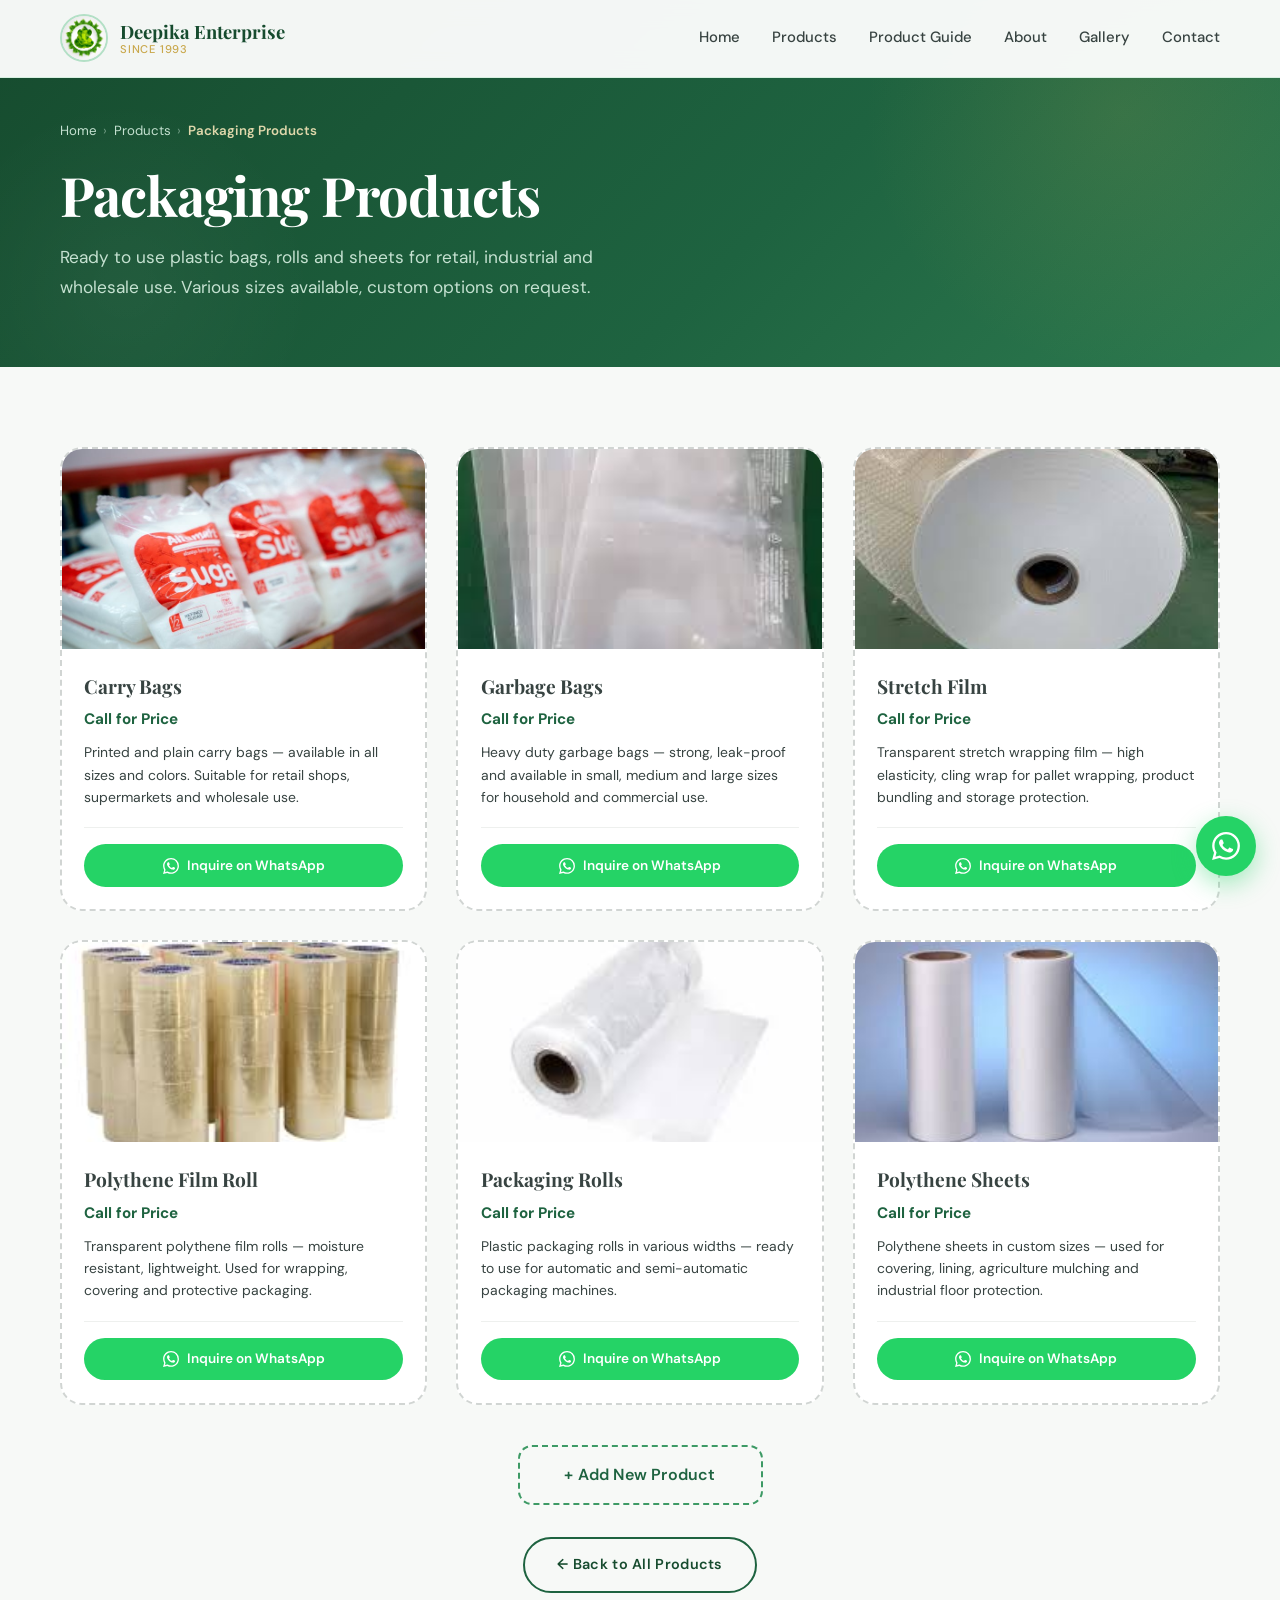
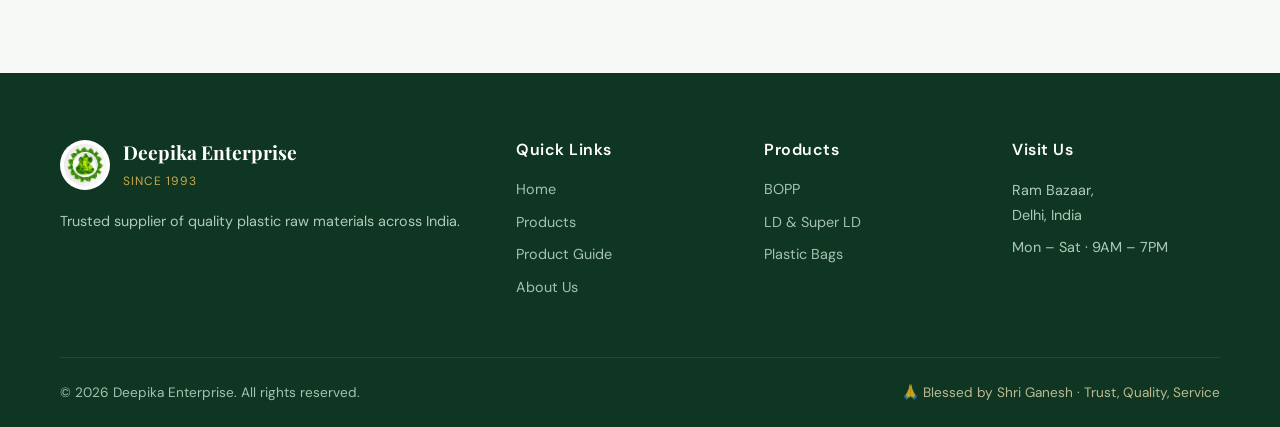
<file: packaging.html>
<!DOCTYPE html>
<html lang="en">
<head>
  <meta charset="UTF-8" />
  <meta name="viewport" content="width=device-width, initial-scale=1.0" />
  <meta name="description" content="Packaging Products by Deepika Enterprise — Ready to use plastic bags, rolls and sheets for retail, industrial and wholesale use." />
  <title>Packaging Products | Deepika Enterprise</title>
  <link rel="icon" type="image/avif" href="images/logo.avif" />
  <link rel="stylesheet" href="css/style.css" />
</head>
<body>

  <!-- NAVBAR -->
  <header class="navbar" id="navbar">
    <div class="nav-container">
      <a href="index.html" class="logo">
        <img src="images/logo.avif" alt="Deepika Enterprise Logo" class="logo-img" />
        <div class="logo-text">
          <span class="logo-main">Deepika Enterprise</span>
          <span class="logo-sub">Since 1993</span>
        </div>
      </a>
      <nav class="nav-links" id="navLinks">
        <a href="index.html">Home</a>
        <a href="index.html#products">Products</a>
        <a href="index.html#guide">Product Guide</a>
        <a href="index.html#about">About</a>
        <a href="index.html#gallery">Gallery</a>
        <a href="index.html#contact">Contact</a>
      </nav>
      <button class="hamburger" id="hamburger" aria-label="Menu">
        <span></span><span></span><span></span>
      </button>
    </div>
  </header>

  <!-- PAGE HERO -->
  <section class="page-hero">
    <div class="container">
      <nav class="breadcrumb" aria-label="Breadcrumb">
        <a href="index.html">Home</a>
        <span class="sep">›</span>
        <a href="index.html#products">Products</a>
        <span class="sep">›</span>
        <span class="current">Packaging Products</span>
      </nav>
      <h1>Packaging Products</h1>
      <p>Ready to use plastic bags, rolls and sheets for retail, industrial and wholesale use. Various sizes available, custom options on request.</p>
    </div>
  </section>

  <!-- PRODUCTS GRID -->
  <section class="cat-products">
    <div class="container">
      <div class="cat-products-grid">

        <div class="placeholder-card">
          <img src="images/bags.jpg" alt="Carry Bags" style="width:100%;height:200px;object-fit:cover;display:block;" />
          <div class="placeholder-body">
            <h3>Carry Bags</h3>
            <p class="placeholder-price" style="color:var(--green-700);">Call for Price</p>
            <p class="placeholder-desc" style="color:var(--gray-700);font-style:normal;">Printed and plain carry bags — available in all sizes and colors. Suitable for retail shops, supermarkets and wholesale use.</p>
            <div class="placeholder-footer">
              <a href="https://wa.me/919312242208" target="_blank" rel="noopener" class="wa-inquire-btn">
                <svg viewBox="0 0 24 24" fill="currentColor" width="16" height="16"><path d="M17.472 14.382c-.297-.149-1.758-.867-2.03-.967-.273-.099-.471-.148-.67.15-.197.297-.767.966-.94 1.164-.173.199-.347.223-.644.075-.297-.15-1.255-.463-2.39-1.475-.883-.788-1.48-1.761-1.653-2.059-.173-.297-.018-.458.13-.606.134-.133.298-.347.446-.52.149-.174.198-.298.298-.497.099-.198.05-.371-.025-.52-.075-.149-.669-1.612-.916-2.207-.242-.579-.487-.5-.669-.51-.173-.008-.371-.01-.57-.01-.198 0-.52.074-.792.372-.272.297-1.04 1.016-1.04 2.479 0 1.462 1.065 2.875 1.213 3.074.149.198 2.096 3.2 5.077 4.487.709.306 1.262.489 1.694.625.712.227 1.36.195 1.871.118.571-.085 1.758-.719 2.006-1.413.248-.694.248-1.289.173-1.413-.074-.124-.272-.198-.57-.347m-5.421 7.403h-.004a9.87 9.87 0 01-5.031-1.378l-.361-.214-3.741.982.998-3.648-.235-.374a9.86 9.86 0 01-1.51-5.26c.001-5.45 4.436-9.884 9.888-9.884 2.64 0 5.122 1.03 6.988 2.898a9.825 9.825 0 012.893 6.994c-.003 5.45-4.437 9.884-9.885 9.884m8.413-18.297A11.815 11.815 0 0012.05 0C5.495 0 .16 5.335.157 11.892c0 2.096.547 4.142 1.588 5.945L.057 24l6.305-1.654a11.882 11.882 0 005.683 1.448h.005c6.554 0 11.89-5.335 11.893-11.893a11.821 11.821 0 00-3.48-8.413z"/></svg>
                Inquire on WhatsApp
              </a>
            </div>
          </div>
        </div>

        <div class="placeholder-card">
          <img src="images/superld-bags.jpg" alt="Garbage Bags" style="width:100%;height:200px;object-fit:cover;display:block;" />
          <div class="placeholder-body">
            <h3>Garbage Bags</h3>
            <p class="placeholder-price" style="color:var(--green-700);">Call for Price</p>
            <p class="placeholder-desc" style="color:var(--gray-700);font-style:normal;">Heavy duty garbage bags — strong, leak-proof and available in small, medium and large sizes for household and commercial use.</p>
            <div class="placeholder-footer">
              <a href="https://wa.me/919312242208" target="_blank" rel="noopener" class="wa-inquire-btn">
                <svg viewBox="0 0 24 24" fill="currentColor" width="16" height="16"><path d="M17.472 14.382c-.297-.149-1.758-.867-2.03-.967-.273-.099-.471-.148-.67.15-.197.297-.767.966-.94 1.164-.173.199-.347.223-.644.075-.297-.15-1.255-.463-2.39-1.475-.883-.788-1.48-1.761-1.653-2.059-.173-.297-.018-.458.13-.606.134-.133.298-.347.446-.52.149-.174.198-.298.298-.497.099-.198.05-.371-.025-.52-.075-.149-.669-1.612-.916-2.207-.242-.579-.487-.5-.669-.51-.173-.008-.371-.01-.57-.01-.198 0-.52.074-.792.372-.272.297-1.04 1.016-1.04 2.479 0 1.462 1.065 2.875 1.213 3.074.149.198 2.096 3.2 5.077 4.487.709.306 1.262.489 1.694.625.712.227 1.36.195 1.871.118.571-.085 1.758-.719 2.006-1.413.248-.694.248-1.289.173-1.413-.074-.124-.272-.198-.57-.347m-5.421 7.403h-.004a9.87 9.87 0 01-5.031-1.378l-.361-.214-3.741.982.998-3.648-.235-.374a9.86 9.86 0 01-1.51-5.26c.001-5.45 4.436-9.884 9.888-9.884 2.64 0 5.122 1.03 6.988 2.898a9.825 9.825 0 012.893 6.994c-.003 5.45-4.437 9.884-9.885 9.884m8.413-18.297A11.815 11.815 0 0012.05 0C5.495 0 .16 5.335.157 11.892c0 2.096.547 4.142 1.588 5.945L.057 24l6.305-1.654a11.882 11.882 0 005.683 1.448h.005c6.554 0 11.89-5.335 11.893-11.893a11.821 11.821 0 00-3.48-8.413z"/></svg>
                Inquire on WhatsApp
              </a>
            </div>
          </div>
        </div>

        <div class="placeholder-card">
          <img src="images/pkg-stretch.jpg" alt="Stretch Film" style="width:100%;height:200px;object-fit:cover;display:block;" />
          <div class="placeholder-body">
            <h3>Stretch Film</h3>
            <p class="placeholder-price" style="color:var(--green-700);">Call for Price</p>
            <p class="placeholder-desc" style="color:var(--gray-700);font-style:normal;">Transparent stretch wrapping film — high elasticity, cling wrap for pallet wrapping, product bundling and storage protection.</p>
            <div class="placeholder-footer">
              <a href="https://wa.me/919312242208" target="_blank" rel="noopener" class="wa-inquire-btn">
                <svg viewBox="0 0 24 24" fill="currentColor" width="16" height="16"><path d="M17.472 14.382c-.297-.149-1.758-.867-2.03-.967-.273-.099-.471-.148-.67.15-.197.297-.767.966-.94 1.164-.173.199-.347.223-.644.075-.297-.15-1.255-.463-2.39-1.475-.883-.788-1.48-1.761-1.653-2.059-.173-.297-.018-.458.13-.606.134-.133.298-.347.446-.52.149-.174.198-.298.298-.497.099-.198.05-.371-.025-.52-.075-.149-.669-1.612-.916-2.207-.242-.579-.487-.5-.669-.51-.173-.008-.371-.01-.57-.01-.198 0-.52.074-.792.372-.272.297-1.04 1.016-1.04 2.479 0 1.462 1.065 2.875 1.213 3.074.149.198 2.096 3.2 5.077 4.487.709.306 1.262.489 1.694.625.712.227 1.36.195 1.871.118.571-.085 1.758-.719 2.006-1.413.248-.694.248-1.289.173-1.413-.074-.124-.272-.198-.57-.347m-5.421 7.403h-.004a9.87 9.87 0 01-5.031-1.378l-.361-.214-3.741.982.998-3.648-.235-.374a9.86 9.86 0 01-1.51-5.26c.001-5.45 4.436-9.884 9.888-9.884 2.64 0 5.122 1.03 6.988 2.898a9.825 9.825 0 012.893 6.994c-.003 5.45-4.437 9.884-9.885 9.884m8.413-18.297A11.815 11.815 0 0012.05 0C5.495 0 .16 5.335.157 11.892c0 2.096.547 4.142 1.588 5.945L.057 24l6.305-1.654a11.882 11.882 0 005.683 1.448h.005c6.554 0 11.89-5.335 11.893-11.893a11.821 11.821 0 00-3.48-8.413z"/></svg>
                Inquire on WhatsApp
              </a>
            </div>
          </div>
        </div>

        <div class="placeholder-card">
          <img src="images/bopp-transparent.jpg" alt="Polythene Film Roll" style="width:100%;height:200px;object-fit:cover;display:block;" />
          <div class="placeholder-body">
            <h3>Polythene Film Roll</h3>
            <p class="placeholder-price" style="color:var(--green-700);">Call for Price</p>
            <p class="placeholder-desc" style="color:var(--gray-700);font-style:normal;">Transparent polythene film rolls — moisture resistant, lightweight. Used for wrapping, covering and protective packaging.</p>
            <div class="placeholder-footer">
              <a href="https://wa.me/919312242208" target="_blank" rel="noopener" class="wa-inquire-btn">
                <svg viewBox="0 0 24 24" fill="currentColor" width="16" height="16"><path d="M17.472 14.382c-.297-.149-1.758-.867-2.03-.967-.273-.099-.471-.148-.67.15-.197.297-.767.966-.94 1.164-.173.199-.347.223-.644.075-.297-.15-1.255-.463-2.39-1.475-.883-.788-1.48-1.761-1.653-2.059-.173-.297-.018-.458.13-.606.134-.133.298-.347.446-.52.149-.174.198-.298.298-.497.099-.198.05-.371-.025-.52-.075-.149-.669-1.612-.916-2.207-.242-.579-.487-.5-.669-.51-.173-.008-.371-.01-.57-.01-.198 0-.52.074-.792.372-.272.297-1.04 1.016-1.04 2.479 0 1.462 1.065 2.875 1.213 3.074.149.198 2.096 3.2 5.077 4.487.709.306 1.262.489 1.694.625.712.227 1.36.195 1.871.118.571-.085 1.758-.719 2.006-1.413.248-.694.248-1.289.173-1.413-.074-.124-.272-.198-.57-.347m-5.421 7.403h-.004a9.87 9.87 0 01-5.031-1.378l-.361-.214-3.741.982.998-3.648-.235-.374a9.86 9.86 0 01-1.51-5.26c.001-5.45 4.436-9.884 9.888-9.884 2.64 0 5.122 1.03 6.988 2.898a9.825 9.825 0 012.893 6.994c-.003 5.45-4.437 9.884-9.885 9.884m8.413-18.297A11.815 11.815 0 0012.05 0C5.495 0 .16 5.335.157 11.892c0 2.096.547 4.142 1.588 5.945L.057 24l6.305-1.654a11.882 11.882 0 005.683 1.448h.005c6.554 0 11.89-5.335 11.893-11.893a11.821 11.821 0 00-3.48-8.413z"/></svg>
                Inquire on WhatsApp
              </a>
            </div>
          </div>
        </div>

        <div class="placeholder-card">
          <img src="images/superld-rolls.jpg" alt="Packaging Rolls" style="width:100%;height:200px;object-fit:cover;display:block;" />
          <div class="placeholder-body">
            <h3>Packaging Rolls</h3>
            <p class="placeholder-price" style="color:var(--green-700);">Call for Price</p>
            <p class="placeholder-desc" style="color:var(--gray-700);font-style:normal;">Plastic packaging rolls in various widths — ready to use for automatic and semi-automatic packaging machines.</p>
            <div class="placeholder-footer">
              <a href="https://wa.me/919312242208" target="_blank" rel="noopener" class="wa-inquire-btn">
                <svg viewBox="0 0 24 24" fill="currentColor" width="16" height="16"><path d="M17.472 14.382c-.297-.149-1.758-.867-2.03-.967-.273-.099-.471-.148-.67.15-.197.297-.767.966-.94 1.164-.173.199-.347.223-.644.075-.297-.15-1.255-.463-2.39-1.475-.883-.788-1.48-1.761-1.653-2.059-.173-.297-.018-.458.13-.606.134-.133.298-.347.446-.52.149-.174.198-.298.298-.497.099-.198.05-.371-.025-.52-.075-.149-.669-1.612-.916-2.207-.242-.579-.487-.5-.669-.51-.173-.008-.371-.01-.57-.01-.198 0-.52.074-.792.372-.272.297-1.04 1.016-1.04 2.479 0 1.462 1.065 2.875 1.213 3.074.149.198 2.096 3.2 5.077 4.487.709.306 1.262.489 1.694.625.712.227 1.36.195 1.871.118.571-.085 1.758-.719 2.006-1.413.248-.694.248-1.289.173-1.413-.074-.124-.272-.198-.57-.347m-5.421 7.403h-.004a9.87 9.87 0 01-5.031-1.378l-.361-.214-3.741.982.998-3.648-.235-.374a9.86 9.86 0 01-1.51-5.26c.001-5.45 4.436-9.884 9.888-9.884 2.64 0 5.122 1.03 6.988 2.898a9.825 9.825 0 012.893 6.994c-.003 5.45-4.437 9.884-9.885 9.884m8.413-18.297A11.815 11.815 0 0012.05 0C5.495 0 .16 5.335.157 11.892c0 2.096.547 4.142 1.588 5.945L.057 24l6.305-1.654a11.882 11.882 0 005.683 1.448h.005c6.554 0 11.89-5.335 11.893-11.893a11.821 11.821 0 00-3.48-8.413z"/></svg>
                Inquire on WhatsApp
              </a>
            </div>
          </div>
        </div>

        <div class="placeholder-card">
          <img src="images/pkg-sheets.jpg" alt="Polythene Sheets" style="width:100%;height:200px;object-fit:cover;display:block;" />
          <div class="placeholder-body">
            <h3>Polythene Sheets</h3>
            <p class="placeholder-price" style="color:var(--green-700);">Call for Price</p>
            <p class="placeholder-desc" style="color:var(--gray-700);font-style:normal;">Polythene sheets in custom sizes — used for covering, lining, agriculture mulching and industrial floor protection.</p>
            <div class="placeholder-footer">
              <a href="https://wa.me/919312242208" target="_blank" rel="noopener" class="wa-inquire-btn">
                <svg viewBox="0 0 24 24" fill="currentColor" width="16" height="16"><path d="M17.472 14.382c-.297-.149-1.758-.867-2.03-.967-.273-.099-.471-.148-.67.15-.197.297-.767.966-.94 1.164-.173.199-.347.223-.644.075-.297-.15-1.255-.463-2.39-1.475-.883-.788-1.48-1.761-1.653-2.059-.173-.297-.018-.458.13-.606.134-.133.298-.347.446-.52.149-.174.198-.298.298-.497.099-.198.05-.371-.025-.52-.075-.149-.669-1.612-.916-2.207-.242-.579-.487-.5-.669-.51-.173-.008-.371-.01-.57-.01-.198 0-.52.074-.792.372-.272.297-1.04 1.016-1.04 2.479 0 1.462 1.065 2.875 1.213 3.074.149.198 2.096 3.2 5.077 4.487.709.306 1.262.489 1.694.625.712.227 1.36.195 1.871.118.571-.085 1.758-.719 2.006-1.413.248-.694.248-1.289.173-1.413-.074-.124-.272-.198-.57-.347m-5.421 7.403h-.004a9.87 9.87 0 01-5.031-1.378l-.361-.214-3.741.982.998-3.648-.235-.374a9.86 9.86 0 01-1.51-5.26c.001-5.45 4.436-9.884 9.888-9.884 2.64 0 5.122 1.03 6.988 2.898a9.825 9.825 0 012.893 6.994c-.003 5.45-4.437 9.884-9.885 9.884m8.413-18.297A11.815 11.815 0 0012.05 0C5.495 0 .16 5.335.157 11.892c0 2.096.547 4.142 1.588 5.945L.057 24l6.305-1.654a11.882 11.882 0 005.683 1.448h.005c6.554 0 11.89-5.335 11.893-11.893a11.821 11.821 0 00-3.48-8.413z"/></svg>
                Inquire on WhatsApp
              </a>
            </div>
          </div>
        </div>

      </div>

      <div class="add-product-wrap">
        <button class="add-product-btn" onclick="alert('To add a product, follow EASY-UPDATE-GUIDE.md')">+ Add New Product</button>
      </div>
      <div class="back-btn-wrap">
        <a href="index.html#products" class="btn btn-outline back-btn">← Back to All Products</a>
      </div>
    </div>
  </section>

  <footer class="footer">
    <div class="container">
      <div class="footer-grid">
        <div class="footer-col"><div class="footer-logo"><img src="images/logo.avif" alt="Logo" /><div><strong>Deepika Enterprise</strong><span>Since 1993</span></div></div><p class="footer-tag">Trusted supplier of quality plastic raw materials across India.</p></div>
        <div class="footer-col"><h4>Quick Links</h4><a href="index.html">Home</a><a href="index.html#products">Products</a><a href="index.html#guide">Product Guide</a><a href="index.html#about">About Us</a></div>
        <div class="footer-col"><h4>Products</h4><a href="bopp.html">BOPP</a><a href="ld.html">LD & Super LD</a><a href="packaging.html">Plastic Bags</a></div>
        <div class="footer-col"><h4>Visit Us</h4><p>Ram Bazaar,<br/>Delhi, India</p><p>Mon – Sat · 9AM – 7PM</p></div>
      </div>
      <div class="footer-bottom">
        <p>© 2025 Deepika Enterprise. All rights reserved.</p>
        <p class="footer-tagline">🙏 Blessed by Shri Ganesh · Trust, Quality, Service</p>
      </div>
    </div>
  </footer>

  <a href="https://wa.me/919312242208" target="_blank" rel="noopener" class="whatsapp-float" aria-label="Contact via WhatsApp">
    <svg viewBox="0 0 24 24" fill="currentColor" width="28" height="28"><path d="M17.472 14.382c-.297-.149-1.758-.867-2.03-.967-.273-.099-.471-.148-.67.15-.197.297-.767.966-.94 1.164-.173.199-.347.223-.644.075-.297-.15-1.255-.463-2.39-1.475-.883-.788-1.48-1.761-1.653-2.059-.173-.297-.018-.458.13-.606.134-.133.298-.347.446-.52.149-.174.198-.298.298-.497.099-.198.05-.371-.025-.52-.075-.149-.669-1.612-.916-2.207-.242-.579-.487-.5-.669-.51-.173-.008-.371-.01-.57-.01-.198 0-.52.074-.792.372-.272.297-1.04 1.016-1.04 2.479 0 1.462 1.065 2.875 1.213 3.074.149.198 2.096 3.2 5.077 4.487.709.306 1.262.489 1.694.625.712.227 1.36.195 1.871.118.571-.085 1.758-.719 2.006-1.413.248-.694.248-1.289.173-1.413-.074-.124-.272-.198-.57-.347m-5.421 7.403h-.004a9.87 9.87 0 01-5.031-1.378l-.361-.214-3.741.982.998-3.648-.235-.374a9.86 9.86 0 01-1.51-5.26c.001-5.45 4.436-9.884 9.888-9.884 2.64 0 5.122 1.03 6.988 2.898a9.825 9.825 0 012.893 6.994c-.003 5.45-4.437 9.884-9.885 9.884m8.413-18.297A11.815 11.815 0 0012.05 0C5.495 0 .16 5.335.157 11.892c0 2.096.547 4.142 1.588 5.945L.057 24l6.305-1.654a11.882 11.882 0 005.683 1.448h.005c6.554 0 11.89-5.335 11.893-11.893a11.821 11.821 0 00-3.48-8.413z"/></svg>
  </a>
  <script src="js/script.js"></script>
</body>
</html>
</file>
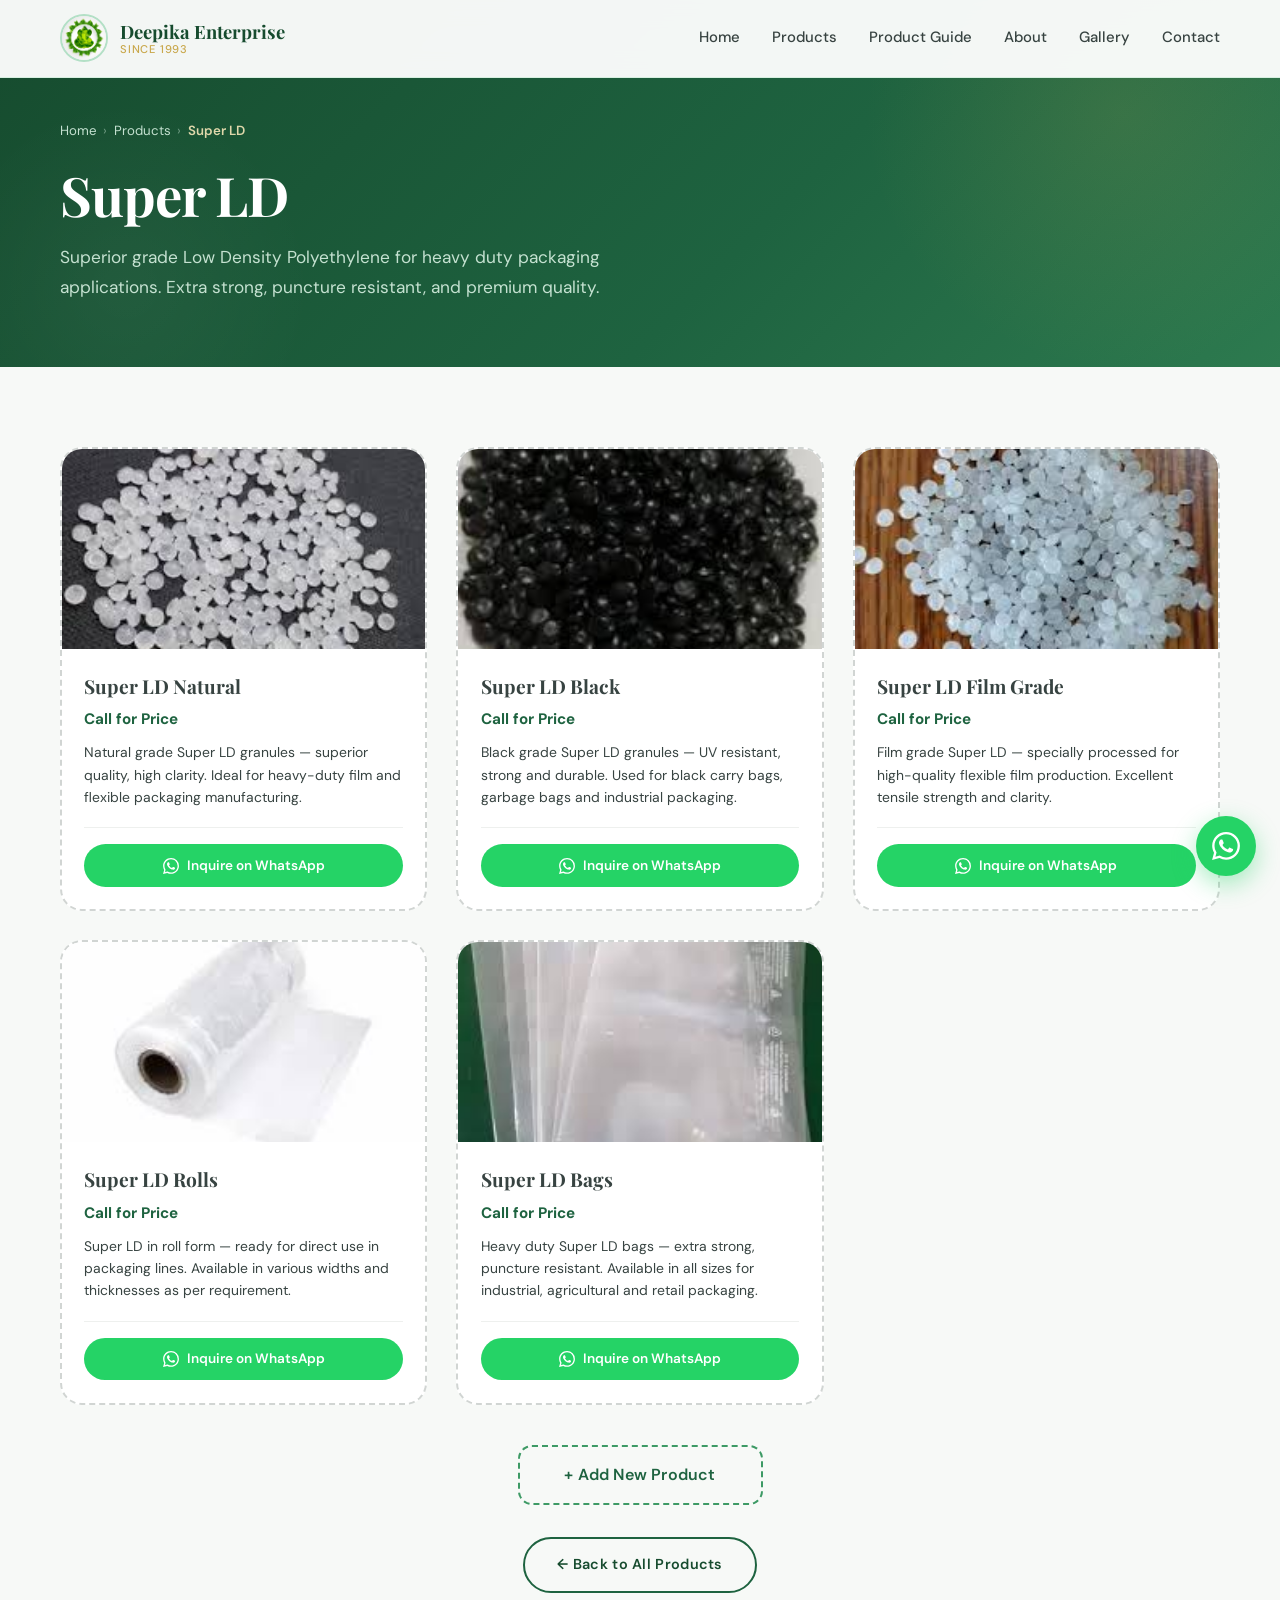
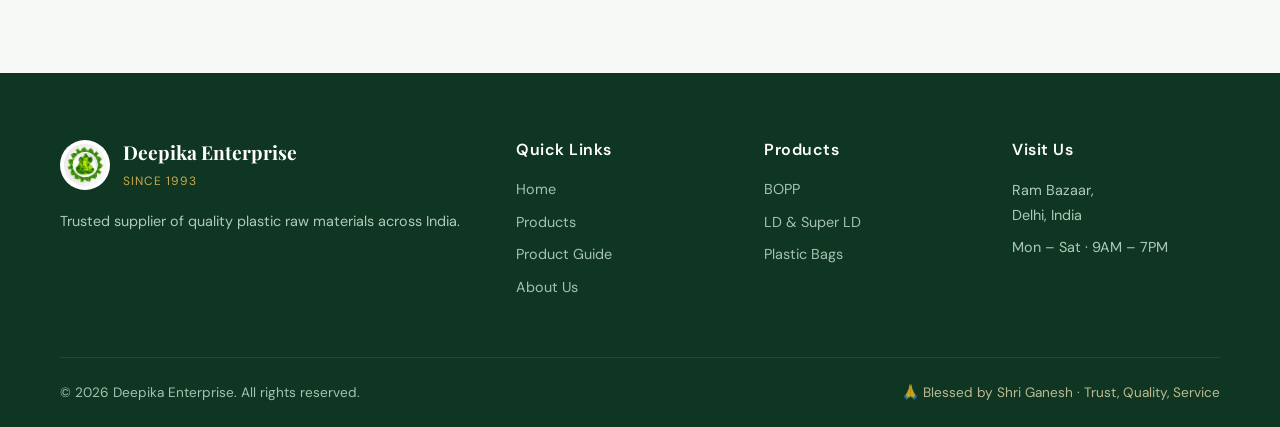
<file: superld.html>
<!DOCTYPE html>
<html lang="en">
<head>
  <meta charset="UTF-8" />
  <meta name="viewport" content="width=device-width, initial-scale=1.0" />
  <meta name="description" content="Super LD by Deepika Enterprise — Superior grade Low Density Polyethylene for heavy duty packaging applications." />
  <title>Super LD | Deepika Enterprise</title>
  <link rel="icon" type="image/avif" href="images/logo.avif" />
  <link rel="stylesheet" href="css/style.css" />
</head>
<body>

  <!-- NAVBAR -->
  <header class="navbar" id="navbar">
    <div class="nav-container">
      <a href="index.html" class="logo">
        <img src="images/logo.avif" alt="Deepika Enterprise Logo" class="logo-img" />
        <div class="logo-text">
          <span class="logo-main">Deepika Enterprise</span>
          <span class="logo-sub">Since 1993</span>
        </div>
      </a>
      <nav class="nav-links" id="navLinks">
        <a href="index.html">Home</a>
        <a href="index.html#products">Products</a>
        <a href="index.html#guide">Product Guide</a>
        <a href="index.html#about">About</a>
        <a href="index.html#gallery">Gallery</a>
        <a href="index.html#contact">Contact</a>
      </nav>
      <button class="hamburger" id="hamburger" aria-label="Menu">
        <span></span><span></span><span></span>
      </button>
    </div>
  </header>

  <!-- PAGE HERO -->
  <section class="page-hero">
    <div class="container">
      <nav class="breadcrumb" aria-label="Breadcrumb">
        <a href="index.html">Home</a>
        <span class="sep">›</span>
        <a href="index.html#products">Products</a>
        <span class="sep">›</span>
        <span class="current">Super LD</span>
      </nav>
      <h1>Super LD</h1>
      <p>Superior grade Low Density Polyethylene for heavy duty packaging applications. Extra strong, puncture resistant, and premium quality.</p>
    </div>
  </section>

  <!-- PRODUCTS GRID -->
  <section class="cat-products">
    <div class="container">

      <div class="cat-products-grid">

        <div class="placeholder-card">
          <img src="images/superld-natural.jpg" alt="Super LD Natural" style="width:100%;height:200px;object-fit:cover;display:block;" />
          <div class="placeholder-body">
            <h3>Super LD Natural</h3>
            <p class="placeholder-price" style="color:var(--green-700);">Call for Price</p>
            <p class="placeholder-desc" style="color:var(--gray-700);font-style:normal;">Natural grade Super LD granules — superior quality, high clarity. Ideal for heavy-duty film and flexible packaging manufacturing.</p>
            <div class="placeholder-footer">
              <a href="https://wa.me/919312242208" target="_blank" rel="noopener" class="wa-inquire-btn">
                <svg viewBox="0 0 24 24" fill="currentColor" width="16" height="16"><path d="M17.472 14.382c-.297-.149-1.758-.867-2.03-.967-.273-.099-.471-.148-.67.15-.197.297-.767.966-.94 1.164-.173.199-.347.223-.644.075-.297-.15-1.255-.463-2.39-1.475-.883-.788-1.48-1.761-1.653-2.059-.173-.297-.018-.458.13-.606.134-.133.298-.347.446-.52.149-.174.198-.298.298-.497.099-.198.05-.371-.025-.52-.075-.149-.669-1.612-.916-2.207-.242-.579-.487-.5-.669-.51-.173-.008-.371-.01-.57-.01-.198 0-.52.074-.792.372-.272.297-1.04 1.016-1.04 2.479 0 1.462 1.065 2.875 1.213 3.074.149.198 2.096 3.2 5.077 4.487.709.306 1.262.489 1.694.625.712.227 1.36.195 1.871.118.571-.085 1.758-.719 2.006-1.413.248-.694.248-1.289.173-1.413-.074-.124-.272-.198-.57-.347m-5.421 7.403h-.004a9.87 9.87 0 01-5.031-1.378l-.361-.214-3.741.982.998-3.648-.235-.374a9.86 9.86 0 01-1.51-5.26c.001-5.45 4.436-9.884 9.888-9.884 2.64 0 5.122 1.03 6.988 2.898a9.825 9.825 0 012.893 6.994c-.003 5.45-4.437 9.884-9.885 9.884m8.413-18.297A11.815 11.815 0 0012.05 0C5.495 0 .16 5.335.157 11.892c0 2.096.547 4.142 1.588 5.945L.057 24l6.305-1.654a11.882 11.882 0 005.683 1.448h.005c6.554 0 11.89-5.335 11.893-11.893a11.821 11.821 0 00-3.48-8.413z"/></svg>
                Inquire on WhatsApp
              </a>
            </div>
          </div>
        </div>

        <div class="placeholder-card">
          <img src="images/superld-black.jpg" alt="Super LD Black" style="width:100%;height:200px;object-fit:cover;display:block;" />
          <div class="placeholder-body">
            <h3>Super LD Black</h3>
            <p class="placeholder-price" style="color:var(--green-700);">Call for Price</p>
            <p class="placeholder-desc" style="color:var(--gray-700);font-style:normal;">Black grade Super LD granules — UV resistant, strong and durable. Used for black carry bags, garbage bags and industrial packaging.</p>
            <div class="placeholder-footer">
              <a href="https://wa.me/919312242208" target="_blank" rel="noopener" class="wa-inquire-btn">
                <svg viewBox="0 0 24 24" fill="currentColor" width="16" height="16"><path d="M17.472 14.382c-.297-.149-1.758-.867-2.03-.967-.273-.099-.471-.148-.67.15-.197.297-.767.966-.94 1.164-.173.199-.347.223-.644.075-.297-.15-1.255-.463-2.39-1.475-.883-.788-1.48-1.761-1.653-2.059-.173-.297-.018-.458.13-.606.134-.133.298-.347.446-.52.149-.174.198-.298.298-.497.099-.198.05-.371-.025-.52-.075-.149-.669-1.612-.916-2.207-.242-.579-.487-.5-.669-.51-.173-.008-.371-.01-.57-.01-.198 0-.52.074-.792.372-.272.297-1.04 1.016-1.04 2.479 0 1.462 1.065 2.875 1.213 3.074.149.198 2.096 3.2 5.077 4.487.709.306 1.262.489 1.694.625.712.227 1.36.195 1.871.118.571-.085 1.758-.719 2.006-1.413.248-.694.248-1.289.173-1.413-.074-.124-.272-.198-.57-.347m-5.421 7.403h-.004a9.87 9.87 0 01-5.031-1.378l-.361-.214-3.741.982.998-3.648-.235-.374a9.86 9.86 0 01-1.51-5.26c.001-5.45 4.436-9.884 9.888-9.884 2.64 0 5.122 1.03 6.988 2.898a9.825 9.825 0 012.893 6.994c-.003 5.45-4.437 9.884-9.885 9.884m8.413-18.297A11.815 11.815 0 0012.05 0C5.495 0 .16 5.335.157 11.892c0 2.096.547 4.142 1.588 5.945L.057 24l6.305-1.654a11.882 11.882 0 005.683 1.448h.005c6.554 0 11.89-5.335 11.893-11.893a11.821 11.821 0 00-3.48-8.413z"/></svg>
                Inquire on WhatsApp
              </a>
            </div>
          </div>
        </div>

        <div class="placeholder-card">
          <img src="images/superld-filmgrade.jpg" alt="Super LD Film Grade" style="width:100%;height:200px;object-fit:cover;display:block;" />
          <div class="placeholder-body">
            <h3>Super LD Film Grade</h3>
            <p class="placeholder-price" style="color:var(--green-700);">Call for Price</p>
            <p class="placeholder-desc" style="color:var(--gray-700);font-style:normal;">Film grade Super LD — specially processed for high-quality flexible film production. Excellent tensile strength and clarity.</p>
            <div class="placeholder-footer">
              <a href="https://wa.me/919312242208" target="_blank" rel="noopener" class="wa-inquire-btn">
                <svg viewBox="0 0 24 24" fill="currentColor" width="16" height="16"><path d="M17.472 14.382c-.297-.149-1.758-.867-2.03-.967-.273-.099-.471-.148-.67.15-.197.297-.767.966-.94 1.164-.173.199-.347.223-.644.075-.297-.15-1.255-.463-2.39-1.475-.883-.788-1.48-1.761-1.653-2.059-.173-.297-.018-.458.13-.606.134-.133.298-.347.446-.52.149-.174.198-.298.298-.497.099-.198.05-.371-.025-.52-.075-.149-.669-1.612-.916-2.207-.242-.579-.487-.5-.669-.51-.173-.008-.371-.01-.57-.01-.198 0-.52.074-.792.372-.272.297-1.04 1.016-1.04 2.479 0 1.462 1.065 2.875 1.213 3.074.149.198 2.096 3.2 5.077 4.487.709.306 1.262.489 1.694.625.712.227 1.36.195 1.871.118.571-.085 1.758-.719 2.006-1.413.248-.694.248-1.289.173-1.413-.074-.124-.272-.198-.57-.347m-5.421 7.403h-.004a9.87 9.87 0 01-5.031-1.378l-.361-.214-3.741.982.998-3.648-.235-.374a9.86 9.86 0 01-1.51-5.26c.001-5.45 4.436-9.884 9.888-9.884 2.64 0 5.122 1.03 6.988 2.898a9.825 9.825 0 012.893 6.994c-.003 5.45-4.437 9.884-9.885 9.884m8.413-18.297A11.815 11.815 0 0012.05 0C5.495 0 .16 5.335.157 11.892c0 2.096.547 4.142 1.588 5.945L.057 24l6.305-1.654a11.882 11.882 0 005.683 1.448h.005c6.554 0 11.89-5.335 11.893-11.893a11.821 11.821 0 00-3.48-8.413z"/></svg>
                Inquire on WhatsApp
              </a>
            </div>
          </div>
        </div>

        <div class="placeholder-card">
          <img src="images/superld-rolls.jpg" alt="Super LD Rolls" style="width:100%;height:200px;object-fit:cover;display:block;" />
          <div class="placeholder-body">
            <h3>Super LD Rolls</h3>
            <p class="placeholder-price" style="color:var(--green-700);">Call for Price</p>
            <p class="placeholder-desc" style="color:var(--gray-700);font-style:normal;">Super LD in roll form — ready for direct use in packaging lines. Available in various widths and thicknesses as per requirement.</p>
            <div class="placeholder-footer">
              <a href="https://wa.me/919312242208" target="_blank" rel="noopener" class="wa-inquire-btn">
                <svg viewBox="0 0 24 24" fill="currentColor" width="16" height="16"><path d="M17.472 14.382c-.297-.149-1.758-.867-2.03-.967-.273-.099-.471-.148-.67.15-.197.297-.767.966-.94 1.164-.173.199-.347.223-.644.075-.297-.15-1.255-.463-2.39-1.475-.883-.788-1.48-1.761-1.653-2.059-.173-.297-.018-.458.13-.606.134-.133.298-.347.446-.52.149-.174.198-.298.298-.497.099-.198.05-.371-.025-.52-.075-.149-.669-1.612-.916-2.207-.242-.579-.487-.5-.669-.51-.173-.008-.371-.01-.57-.01-.198 0-.52.074-.792.372-.272.297-1.04 1.016-1.04 2.479 0 1.462 1.065 2.875 1.213 3.074.149.198 2.096 3.2 5.077 4.487.709.306 1.262.489 1.694.625.712.227 1.36.195 1.871.118.571-.085 1.758-.719 2.006-1.413.248-.694.248-1.289.173-1.413-.074-.124-.272-.198-.57-.347m-5.421 7.403h-.004a9.87 9.87 0 01-5.031-1.378l-.361-.214-3.741.982.998-3.648-.235-.374a9.86 9.86 0 01-1.51-5.26c.001-5.45 4.436-9.884 9.888-9.884 2.64 0 5.122 1.03 6.988 2.898a9.825 9.825 0 012.893 6.994c-.003 5.45-4.437 9.884-9.885 9.884m8.413-18.297A11.815 11.815 0 0012.05 0C5.495 0 .16 5.335.157 11.892c0 2.096.547 4.142 1.588 5.945L.057 24l6.305-1.654a11.882 11.882 0 005.683 1.448h.005c6.554 0 11.89-5.335 11.893-11.893a11.821 11.821 0 00-3.48-8.413z"/></svg>
                Inquire on WhatsApp
              </a>
            </div>
          </div>
        </div>

        <div class="placeholder-card">
          <img src="images/superld-bags.jpg" alt="Super LD Bags" style="width:100%;height:200px;object-fit:cover;display:block;" />
          <div class="placeholder-body">
            <h3>Super LD Bags</h3>
            <p class="placeholder-price" style="color:var(--green-700);">Call for Price</p>
            <p class="placeholder-desc" style="color:var(--gray-700);font-style:normal;">Heavy duty Super LD bags — extra strong, puncture resistant. Available in all sizes for industrial, agricultural and retail packaging.</p>
            <div class="placeholder-footer">
              <a href="https://wa.me/919312242208" target="_blank" rel="noopener" class="wa-inquire-btn">
                <svg viewBox="0 0 24 24" fill="currentColor" width="16" height="16"><path d="M17.472 14.382c-.297-.149-1.758-.867-2.03-.967-.273-.099-.471-.148-.67.15-.197.297-.767.966-.94 1.164-.173.199-.347.223-.644.075-.297-.15-1.255-.463-2.39-1.475-.883-.788-1.48-1.761-1.653-2.059-.173-.297-.018-.458.13-.606.134-.133.298-.347.446-.52.149-.174.198-.298.298-.497.099-.198.05-.371-.025-.52-.075-.149-.669-1.612-.916-2.207-.242-.579-.487-.5-.669-.51-.173-.008-.371-.01-.57-.01-.198 0-.52.074-.792.372-.272.297-1.04 1.016-1.04 2.479 0 1.462 1.065 2.875 1.213 3.074.149.198 2.096 3.2 5.077 4.487.709.306 1.262.489 1.694.625.712.227 1.36.195 1.871.118.571-.085 1.758-.719 2.006-1.413.248-.694.248-1.289.173-1.413-.074-.124-.272-.198-.57-.347m-5.421 7.403h-.004a9.87 9.87 0 01-5.031-1.378l-.361-.214-3.741.982.998-3.648-.235-.374a9.86 9.86 0 01-1.51-5.26c.001-5.45 4.436-9.884 9.888-9.884 2.64 0 5.122 1.03 6.988 2.898a9.825 9.825 0 012.893 6.994c-.003 5.45-4.437 9.884-9.885 9.884m8.413-18.297A11.815 11.815 0 0012.05 0C5.495 0 .16 5.335.157 11.892c0 2.096.547 4.142 1.588 5.945L.057 24l6.305-1.654a11.882 11.882 0 005.683 1.448h.005c6.554 0 11.89-5.335 11.893-11.893a11.821 11.821 0 00-3.48-8.413z"/></svg>
                Inquire on WhatsApp
              </a>
            </div>
          </div>
        </div>

      </div>

      <div class="add-product-wrap">
        <button class="add-product-btn" onclick="alert('To add a product, follow EASY-UPDATE-GUIDE.md')">+ Add New Product</button>
      </div>
      <div class="back-btn-wrap">
        <a href="index.html#products" class="btn btn-outline back-btn">← Back to All Products</a>
      </div>
    </div>
  </section>

  <footer class="footer">
    <div class="container">
      <div class="footer-grid">
        <div class="footer-col"><div class="footer-logo"><img src="images/logo.avif" alt="Logo" /><div><strong>Deepika Enterprise</strong><span>Since 1993</span></div></div><p class="footer-tag">Trusted supplier of quality plastic raw materials across India.</p></div>
        <div class="footer-col"><h4>Quick Links</h4><a href="index.html">Home</a><a href="index.html#products">Products</a><a href="index.html#guide">Product Guide</a><a href="index.html#about">About Us</a></div>
        <div class="footer-col"><h4>Products</h4><a href="bopp.html">BOPP</a><a href="ld.html">LD & Super LD</a><a href="packaging.html">Plastic Bags</a></div>
        <div class="footer-col"><h4>Visit Us</h4><p>Ram Bazaar,<br/>Delhi, India</p><p>Mon – Sat · 9AM – 7PM</p></div>
      </div>
      <div class="footer-bottom">
        <p>© 2025 Deepika Enterprise. All rights reserved.</p>
        <p class="footer-tagline">🙏 Blessed by Shri Ganesh · Trust, Quality, Service</p>
      </div>
    </div>
  </footer>

  <a href="https://wa.me/919312242208" target="_blank" rel="noopener" class="whatsapp-float" aria-label="Contact via WhatsApp">
    <svg viewBox="0 0 24 24" fill="currentColor" width="28" height="28"><path d="M17.472 14.382c-.297-.149-1.758-.867-2.03-.967-.273-.099-.471-.148-.67.15-.197.297-.767.966-.94 1.164-.173.199-.347.223-.644.075-.297-.15-1.255-.463-2.39-1.475-.883-.788-1.48-1.761-1.653-2.059-.173-.297-.018-.458.13-.606.134-.133.298-.347.446-.52.149-.174.198-.298.298-.497.099-.198.05-.371-.025-.52-.075-.149-.669-1.612-.916-2.207-.242-.579-.487-.5-.669-.51-.173-.008-.371-.01-.57-.01-.198 0-.52.074-.792.372-.272.297-1.04 1.016-1.04 2.479 0 1.462 1.065 2.875 1.213 3.074.149.198 2.096 3.2 5.077 4.487.709.306 1.262.489 1.694.625.712.227 1.36.195 1.871.118.571-.085 1.758-.719 2.006-1.413.248-.694.248-1.289.173-1.413-.074-.124-.272-.198-.57-.347m-5.421 7.403h-.004a9.87 9.87 0 01-5.031-1.378l-.361-.214-3.741.982.998-3.648-.235-.374a9.86 9.86 0 01-1.51-5.26c.001-5.45 4.436-9.884 9.888-9.884 2.64 0 5.122 1.03 6.988 2.898a9.825 9.825 0 012.893 6.994c-.003 5.45-4.437 9.884-9.885 9.884m8.413-18.297A11.815 11.815 0 0012.05 0C5.495 0 .16 5.335.157 11.892c0 2.096.547 4.142 1.588 5.945L.057 24l6.305-1.654a11.882 11.882 0 005.683 1.448h.005c6.554 0 11.89-5.335 11.893-11.893a11.821 11.821 0 00-3.48-8.413z"/></svg>
  </a>
  <script src="js/script.js"></script>
</body>
</html>
</file>
<file: css/style.css>
/* ==========================================================================
   DEEPIKA ENTERPRISE - Complete Stylesheet
   Theme: Green & White | Modern & Fancy | Mobile-First
   ========================================================================== */

@import url('https://fonts.googleapis.com/css2?family=Playfair+Display:wght@600;700;800&family=DM+Sans:wght@300;400;500;600;700&display=swap');

:root {
  /* Brand Colors - Green Palette */
  --green-900: #0f3622;
  --green-800: #164b2e;
  --green-700: #1e6340;
  --green-600: #2d7a4f;
  --green-500: #3d9a65;
  --green-400: #5bb884;
  --green-200: #b3e0c6;
  --green-100: #d7f0e1;
  --green-50:  #ecf8f1;

  /* Accent */
  --gold:      #c9a84c;
  --gold-light:#f5e6b8;

  /* Neutrals */
  --white:     #ffffff;
  --off-white: #fafbfa;
  --gray-50:   #f7f9f7;
  --gray-100:  #eef0ee;
  --gray-300:  #d1d5d3;
  --gray-500:  #6b7570;
  --gray-700:  #374341;
  --gray-900:  #111814;

  /* Shadows */
  --shadow-sm: 0 1px 3px rgba(15, 54, 34, 0.08);
  --shadow-md: 0 4px 16px rgba(15, 54, 34, 0.1);
  --shadow-lg: 0 20px 50px rgba(15, 54, 34, 0.15);
  --shadow-xl: 0 30px 80px rgba(15, 54, 34, 0.2);

  /* Radius */
  --r-sm: 8px;
  --r-md: 14px;
  --r-lg: 22px;
  --r-xl: 32px;

  --transition: all 0.35s cubic-bezier(0.4, 0, 0.2, 1);

  /* Fonts */
  --font-display: 'Playfair Display', Georgia, serif;
  --font-body: 'DM Sans', -apple-system, BlinkMacSystemFont, sans-serif;
}

*, *::before, *::after { margin: 0; padding: 0; box-sizing: border-box; }
html { scroll-behavior: smooth; font-size: 16px; scroll-padding-top: 80px; }
body {
  font-family: var(--font-body);
  color: var(--gray-900);
  background: var(--white);
  line-height: 1.6;
  -webkit-font-smoothing: antialiased;
  overflow-x: hidden;
}
img { max-width: 100%; display: block; }
a { text-decoration: none; color: inherit; }
button { cursor: pointer; border: none; background: none; font-family: inherit; }
.container { max-width: 1200px; margin: 0 auto; padding: 0 1.25rem; }

/* NAVBAR */
.navbar {
  position: fixed; top: 0; left: 0; right: 0; z-index: 1000;
  background: rgba(255, 255, 255, 0.95);
  backdrop-filter: blur(12px);
  -webkit-backdrop-filter: blur(12px);
  border-bottom: 1px solid var(--green-100);
  transition: var(--transition);
}
.navbar.scrolled { box-shadow: var(--shadow-md); }
.nav-container {
  max-width: 1200px; margin: 0 auto; padding: 0.9rem 1.25rem;
  display: flex; align-items: center; justify-content: space-between; gap: 1rem;
}
.logo { display: flex; align-items: center; gap: 0.75rem; }
.logo-img {
  width: 48px; height: 48px; border-radius: 50%; object-fit: cover;
  background: var(--green-50); border: 2px solid var(--green-200);
}
.logo-text { display: flex; flex-direction: column; line-height: 1.2; }
.logo-main {
  font-family: var(--font-display); font-weight: 700;
  font-size: 1.15rem; color: var(--green-800);
}
.logo-sub {
  font-size: 0.7rem; color: var(--gold); font-weight: 500;
  letter-spacing: 0.8px; text-transform: uppercase;
}
.nav-links { display: flex; gap: 2rem; align-items: center; }
.nav-links a {
  font-size: 0.93rem; font-weight: 500; color: var(--gray-700);
  position: relative; padding: 0.4rem 0; transition: var(--transition);
}
.nav-links a::after {
  content: ''; position: absolute; bottom: 0; left: 50%;
  width: 0; height: 2px; background: var(--green-600);
  transition: var(--transition); transform: translateX(-50%);
}
.nav-links a:hover { color: var(--green-700); }
.nav-links a:hover::after { width: 100%; }
.hamburger { display: none; flex-direction: column; gap: 5px; padding: 8px; }
.hamburger span {
  display: block; width: 26px; height: 2.5px;
  background: var(--green-800); border-radius: 2px; transition: var(--transition);
}
.hamburger.open span:nth-child(1) { transform: translateY(7px) rotate(45deg); }
.hamburger.open span:nth-child(2) { opacity: 0; }
.hamburger.open span:nth-child(3) { transform: translateY(-8px) rotate(-45deg); }

/* HERO */
.hero {
  position: relative; min-height: 100vh; display: flex;
  align-items: center; padding: 120px 1.25rem 80px; overflow: hidden;
}
.hero-bg {
  position: absolute; inset: 0;
  background:
    radial-gradient(circle at 20% 30%, var(--green-100) 0%, transparent 50%),
    radial-gradient(circle at 80% 70%, var(--green-50) 0%, transparent 50%),
    linear-gradient(135deg, var(--off-white) 0%, var(--green-50) 100%);
  z-index: -1;
}
.hero-bg::before {
  content: ''; position: absolute; top: 10%; right: -10%;
  width: 500px; height: 500px;
  background: radial-gradient(circle, rgba(61, 154, 101, 0.08) 0%, transparent 70%);
  border-radius: 50%;
}
.hero-content { max-width: 900px; margin: 0 auto; text-align: center; position: relative; z-index: 2; }
.hero-tag {
  display: inline-block; background: var(--white);
  border: 1px solid var(--green-200); color: var(--green-700);
  font-size: 0.82rem; font-weight: 500; padding: 0.5rem 1.2rem;
  border-radius: 100px; margin-bottom: 1.5rem; box-shadow: var(--shadow-sm);
}
.hero h1 {
  font-family: var(--font-display);
  font-size: clamp(2rem, 6vw, 3.75rem); font-weight: 700; line-height: 1.15;
  color: var(--green-900); margin-bottom: 1.2rem; letter-spacing: -0.02em;
}
.hero h1 .highlight { color: var(--green-600); font-style: italic; }
.hero-sub {
  font-size: clamp(1rem, 2vw, 1.2rem); color: var(--gray-700);
  max-width: 600px; margin: 0 auto 2rem; line-height: 1.7;
}
.hero-cta { display: flex; gap: 1rem; justify-content: center; flex-wrap: wrap; margin-bottom: 3rem; }
.btn {
  display: inline-flex; align-items: center; justify-content: center;
  padding: 0.9rem 2rem; border-radius: 100px;
  font-size: 0.95rem; font-weight: 600; transition: var(--transition);
  cursor: pointer; border: 2px solid transparent; letter-spacing: 0.3px;
}
.btn-primary {
  background: var(--green-700); color: var(--white);
  box-shadow: 0 8px 24px rgba(30, 99, 64, 0.25);
}
.btn-primary:hover {
  background: var(--green-800); transform: translateY(-2px);
  box-shadow: 0 12px 32px rgba(30, 99, 64, 0.35);
}
.btn-outline { background: transparent; color: var(--green-800); border-color: var(--green-700); }
.btn-outline:hover { background: var(--green-700); color: var(--white); }
.btn-full { width: 100%; }
.hero-stats {
  display: flex; justify-content: center; gap: 3rem; flex-wrap: wrap;
  padding-top: 2rem; border-top: 1px solid var(--green-100);
  max-width: 600px; margin: 0 auto;
}
.stat { display: flex; flex-direction: column; align-items: center; }
.stat strong {
  font-family: var(--font-display); font-size: 1.8rem;
  color: var(--green-700); font-weight: 700;
}
.stat span {
  font-size: 0.8rem; color: var(--gray-500); text-transform: uppercase;
  letter-spacing: 1px; margin-top: 0.2rem;
}

/* SECTION HEAD */
.section-head { text-align: center; max-width: 680px; margin: 0 auto 3rem; }
.section-pre {
  display: inline-block; font-size: 0.8rem; font-weight: 600;
  color: var(--green-600); letter-spacing: 2px;
  text-transform: uppercase; margin-bottom: 0.8rem;
}
.section-head h2 {
  font-family: var(--font-display);
  font-size: clamp(1.9rem, 4vw, 2.8rem); font-weight: 700;
  color: var(--green-900); margin-bottom: 0.8rem; letter-spacing: -0.02em;
}
.section-head p { color: var(--gray-700); font-size: 1.05rem; }
.section-head-light h2 { color: var(--white); }
.section-head-light p { color: var(--green-100); }
.section-head-light .section-pre { color: var(--gold-light); }

/* PRODUCTS */
.products { padding: 6rem 0; background: var(--white); }
.products-grid {
  display: grid; grid-template-columns: repeat(auto-fit, minmax(280px, 1fr));
  gap: 1.8rem;
}
.product-card {
  background: var(--white); border-radius: var(--r-lg); overflow: hidden;
  box-shadow: var(--shadow-sm); border: 1px solid var(--gray-100);
  transition: var(--transition); display: flex; flex-direction: column;
}
.product-card:hover {
  transform: translateY(-8px); box-shadow: var(--shadow-lg);
  border-color: var(--green-200);
}
.product-img {
  height: 220px; background-size: cover; background-position: center;
  background-color: var(--green-50); position: relative;
}
.product-img::after {
  content: ''; position: absolute; inset: 0;
  background: linear-gradient(180deg, transparent 60%, rgba(15,54,34,0.15));
}
.product-body { padding: 1.5rem; flex: 1; display: flex; flex-direction: column; }
.product-body h3 {
  font-family: var(--font-display); font-size: 1.3rem;
  font-weight: 700; color: var(--green-800); margin-bottom: 0.5rem;
}
.product-desc {
  font-size: 0.9rem; color: var(--gray-700);
  margin-bottom: 1.2rem; line-height: 1.6; flex: 1;
}
.product-footer {
  display: flex; align-items: center; justify-content: space-between;
  gap: 0.75rem; padding-top: 1rem; border-top: 1px solid var(--gray-100);
  flex-wrap: wrap;
}
.price { font-weight: 700; font-size: 0.95rem; }
.price-fixed { color: var(--green-700); }
.price-inquiry { color: var(--gold); font-style: italic; }
.inquire-btn {
  background: var(--green-700); color: var(--white);
  padding: 0.5rem 1.1rem; border-radius: 100px;
  font-size: 0.85rem; font-weight: 600; transition: var(--transition);
}
.inquire-btn:hover { background: var(--green-800); transform: scale(1.05); }

/* GUIDE */
.guide { padding: 6rem 0; background: var(--off-white); }
.guide-grid {
  display: grid; grid-template-columns: repeat(auto-fit, minmax(300px, 1fr));
  gap: 1.5rem;
}
.guide-card {
  background: var(--white); border-radius: var(--r-md); padding: 1.8rem;
  border: 1px solid var(--green-100); transition: var(--transition);
  position: relative; overflow: hidden;
}
.guide-card::before {
  content: ''; position: absolute; top: 0; left: 0;
  width: 4px; height: 100%; background: var(--green-600);
  transform: scaleY(0); transform-origin: top; transition: var(--transition);
}
.guide-card:hover {
  transform: translateY(-4px); box-shadow: var(--shadow-md);
  border-color: var(--green-200);
}
.guide-card:hover::before { transform: scaleY(1); }
.guide-icon {
  font-size: 2.2rem; margin-bottom: 0.8rem; background: var(--green-50);
  width: 60px; height: 60px; border-radius: 50%;
  display: flex; align-items: center; justify-content: center;
}
.guide-card h3 {
  font-family: var(--font-display); font-size: 1.6rem;
  color: var(--green-800); margin-bottom: 0.3rem; font-weight: 700;
}
.guide-full {
  color: var(--gold); font-size: 0.85rem; font-weight: 600;
  margin-bottom: 1rem; font-style: italic;
}
.guide-use, .guide-feature {
  font-size: 0.9rem; color: var(--gray-700);
  margin-bottom: 0.6rem; line-height: 1.6;
}
.guide-use strong, .guide-feature strong { color: var(--green-800); }
.guide-help {
  text-align: center; margin-top: 3rem; padding: 1.5rem 2rem;
  background: var(--green-50); border-radius: var(--r-md);
  border: 1px dashed var(--green-400);
}
.guide-help p { color: var(--green-800); font-weight: 500; }
.guide-help a { color: var(--green-700); font-weight: 600; text-decoration: underline; }

/* ABOUT */
.about { padding: 6rem 0; background: var(--white); }
.about-grid {
  display: grid; grid-template-columns: 1.2fr 1fr; gap: 4rem; align-items: center;
}
.about-text .section-pre { margin-bottom: 0.6rem; }
.about-text h2 {
  font-family: var(--font-display); font-size: clamp(2rem, 4vw, 2.8rem);
  color: var(--green-900); margin-bottom: 1.2rem; line-height: 1.2; font-weight: 700;
}
.about-text .lead {
  font-size: 1.1rem; color: var(--gray-700);
  margin-bottom: 1rem; line-height: 1.7;
}
.about-text p { color: var(--gray-700); margin-bottom: 1rem; line-height: 1.7; }
.about-text strong { color: var(--green-800); }
.about-values { margin-top: 2rem; display: flex; flex-direction: column; gap: 1rem; }
.value-item { display: flex; gap: 1rem; align-items: flex-start; }
.value-icon {
  width: 32px; height: 32px; background: var(--green-600);
  color: var(--white); border-radius: 50%;
  display: flex; align-items: center; justify-content: center;
  font-weight: 700; flex-shrink: 0;
}
.value-item strong {
  color: var(--green-800); display: block;
  margin-bottom: 0.1rem; font-size: 0.95rem;
}
.value-item p { color: var(--gray-500); font-size: 0.88rem; margin: 0; }
.about-visual { position: relative; height: 450px; }
.about-card-main {
  background: linear-gradient(135deg, var(--green-700) 0%, var(--green-800) 100%);
  color: var(--white); padding: 2.5rem; border-radius: var(--r-lg);
  position: absolute; top: 0; left: 0; width: 85%;
  box-shadow: var(--shadow-lg);
}
.year-badge {
  display: inline-block; background: var(--gold); color: var(--green-900);
  padding: 0.3rem 1rem; border-radius: 100px;
  font-size: 0.75rem; font-weight: 700;
  letter-spacing: 1.5px; margin-bottom: 1.5rem;
}
.about-card-main h3 {
  font-family: var(--font-display); font-size: 3rem;
  font-weight: 800; margin-bottom: 0.5rem; line-height: 1;
}
.about-card-main p { color: var(--green-100); font-size: 1rem; line-height: 1.6; }
.about-card-small {
  background: var(--white); padding: 1.5rem 1.8rem;
  border-radius: var(--r-md); box-shadow: var(--shadow-lg);
  position: absolute; bottom: 0; right: 0; width: 65%;
  border: 1px solid var(--green-100);
  display: flex; flex-direction: column;
}
.about-card-small strong {
  font-family: var(--font-display); font-size: 1.4rem;
  color: var(--green-800); font-weight: 700;
}
.about-card-small span { color: var(--gray-500); font-size: 0.9rem; margin-top: 0.2rem; }

/* GALLERY */
.gallery { padding: 6rem 0; background: var(--off-white); }
.gallery-grid {
  display: grid; grid-template-columns: repeat(3, 1fr);
  grid-auto-rows: 220px; gap: 1rem;
}
.gallery-item {
  background-size: cover; background-position: center;
  border-radius: var(--r-md); overflow: hidden;
  cursor: pointer; transition: var(--transition);
  position: relative; box-shadow: var(--shadow-sm);
}
.gallery-item::after {
  content: ''; position: absolute; inset: 0;
  background: linear-gradient(180deg, transparent, rgba(15,54,34,0.35));
  opacity: 0; transition: var(--transition);
}
.gallery-item:hover { transform: scale(1.02); box-shadow: var(--shadow-lg); }
.gallery-item:hover::after { opacity: 1; }
.gallery-item.tall { grid-row: span 2; }
.gallery-item.wide { grid-column: span 2; }

/* CONTACT */
.contact {
  padding: 6rem 0;
  background: linear-gradient(135deg, var(--green-800) 0%, var(--green-900) 100%);
  position: relative; overflow: hidden;
}
.contact::before {
  content: ''; position: absolute; top: -50%; right: -20%;
  width: 700px; height: 700px;
  background: radial-gradient(circle, rgba(201, 168, 76, 0.1) 0%, transparent 70%);
  border-radius: 50%;
}
.contact-grid {
  display: grid; grid-template-columns: 1fr 1.3fr; gap: 3rem;
  max-width: 1000px; margin: 0 auto; position: relative; z-index: 2;
}
.contact-info { display: flex; flex-direction: column; gap: 1.5rem; color: var(--white); }
.info-item {
  display: flex; gap: 1rem; align-items: flex-start; padding: 1.3rem;
  background: rgba(255, 255, 255, 0.06);
  border: 1px solid rgba(255, 255, 255, 0.1);
  border-radius: var(--r-md); backdrop-filter: blur(10px);
  transition: var(--transition);
}
.info-item:hover { background: rgba(255, 255, 255, 0.1); transform: translateX(4px); }
.info-icon {
  font-size: 1.6rem; width: 48px; height: 48px;
  background: var(--gold); color: var(--green-900);
  border-radius: 12px;
  display: flex; align-items: center; justify-content: center;
  flex-shrink: 0;
}
.info-item strong {
  display: block; color: var(--white); font-size: 0.95rem;
  margin-bottom: 0.2rem; font-weight: 600;
}
.info-item p { color: var(--green-100); font-size: 0.9rem; line-height: 1.5; margin: 0; }
.contact-form {
  background: var(--white); border-radius: var(--r-lg);
  padding: 2.5rem; box-shadow: var(--shadow-xl);
}
.contact-form h3 {
  font-family: var(--font-display); font-size: 1.6rem;
  color: var(--green-800); margin-bottom: 1.5rem; font-weight: 700;
}
.form-row { margin-bottom: 1rem; }
.form-row input, .form-row select, .form-row textarea {
  width: 100%; padding: 0.9rem 1.1rem;
  border: 1.5px solid var(--gray-100); border-radius: var(--r-sm);
  font-family: inherit; font-size: 0.95rem; color: var(--gray-900);
  background: var(--gray-50); transition: var(--transition);
}
.form-row input:focus, .form-row select:focus, .form-row textarea:focus {
  outline: none; border-color: var(--green-600); background: var(--white);
  box-shadow: 0 0 0 4px rgba(61, 154, 101, 0.1);
}
.form-row textarea { resize: vertical; min-height: 100px; }
.form-note { font-size: 0.8rem; color: var(--gray-500); text-align: center; margin-top: 0.8rem; }

/* FOOTER */
.footer { background: var(--green-900); color: var(--green-100); padding: 4rem 0 1.5rem; }
.footer-grid {
  display: grid; grid-template-columns: 2fr 1fr 1fr 1fr;
  gap: 2.5rem; margin-bottom: 3rem;
}
.footer-logo { display: flex; gap: 0.8rem; align-items: center; margin-bottom: 1rem; }
.footer-logo img {
  width: 50px; height: 50px; border-radius: 50%;
  background: var(--white); padding: 4px;
}
.footer-logo strong {
  color: var(--white); display: block;
  font-family: var(--font-display); font-size: 1.2rem;
}
.footer-logo span {
  color: var(--gold); font-size: 0.75rem;
  letter-spacing: 1px; text-transform: uppercase;
}
.footer-tag { color: var(--green-100); font-size: 0.9rem; line-height: 1.6; opacity: 0.8; }
.footer-col h4 {
  color: var(--white); font-size: 1rem; font-weight: 600;
  margin-bottom: 1rem; letter-spacing: 0.5px;
}
.footer-col a {
  display: block; color: var(--green-100); font-size: 0.9rem;
  margin-bottom: 0.6rem; opacity: 0.75; transition: var(--transition);
}
.footer-col a:hover { opacity: 1; color: var(--gold-light); transform: translateX(4px); }
.footer-col p {
  color: var(--green-100); font-size: 0.9rem;
  line-height: 1.7; opacity: 0.8; margin-bottom: 0.5rem;
}
.footer-bottom {
  padding-top: 1.5rem; border-top: 1px solid rgba(179, 224, 198, 0.15);
  display: flex; justify-content: space-between; flex-wrap: wrap; gap: 1rem;
  font-size: 0.85rem; opacity: 0.75;
}
.footer-tagline { color: var(--gold-light); }

/* WHATSAPP FLOATING */
.whatsapp-float {
  position: fixed; bottom: 24px; right: 24px;
  width: 60px; height: 60px; background: #25d366;
  color: var(--white); border-radius: 50%;
  display: flex; align-items: center; justify-content: center;
  box-shadow: 0 8px 24px rgba(37, 211, 102, 0.4);
  z-index: 999; transition: var(--transition);
  animation: wa-pulse 2.5s infinite;
}
.whatsapp-float:hover {
  transform: scale(1.1);
  box-shadow: 0 12px 32px rgba(37, 211, 102, 0.55);
}
@keyframes wa-pulse {
  0%, 100% { box-shadow: 0 8px 24px rgba(37, 211, 102, 0.4), 0 0 0 0 rgba(37, 211, 102, 0.6); }
  50% { box-shadow: 0 8px 24px rgba(37, 211, 102, 0.4), 0 0 0 18px rgba(37, 211, 102, 0); }
}

/* RESPONSIVE */
@media (max-width: 900px) {
  .about-grid { grid-template-columns: 1fr; gap: 3rem; }
  .about-visual { height: 380px; max-width: 420px; margin: 0 auto; }
  .contact-grid { grid-template-columns: 1fr; gap: 2rem; }
  .footer-grid { grid-template-columns: 1fr 1fr; gap: 2rem; }
  .gallery-grid { grid-template-columns: repeat(2, 1fr); grid-auto-rows: 180px; }
  .gallery-item.wide { grid-column: span 1; }
  .gallery-item.tall { grid-row: span 1; }
}

@media (max-width: 768px) {
  html { scroll-padding-top: 70px; }
  .nav-container { padding: 0.75rem 1rem; }
  .logo-img { width: 42px; height: 42px; }
  .logo-main { font-size: 1rem; }
  .logo-sub { font-size: 0.65rem; }
  .nav-links {
    position: fixed; top: 68px; left: 0; right: 0;
    background: var(--white); flex-direction: column;
    padding: 1.5rem; gap: 1.2rem; box-shadow: var(--shadow-lg);
    transform: translateY(-120%);
    transition: transform 0.4s cubic-bezier(0.4, 0, 0.2, 1);
    border-top: 1px solid var(--green-100);
  }
  .nav-links.active { transform: translateY(0); }
  .nav-links a {
    font-size: 1rem; padding: 0.6rem 0;
    border-bottom: 1px solid var(--gray-100);
  }
  .hamburger { display: flex; }
  .hero { padding: 100px 1rem 60px; min-height: auto; }
  .hero-stats { gap: 1.8rem; padding-top: 1.5rem; }
  .stat strong { font-size: 1.4rem; }
  .stat span { font-size: 0.7rem; }
  .hero-cta .btn { width: 100%; max-width: 280px; }
  .products, .guide, .about, .gallery, .contact { padding: 4rem 0; }
  .section-head { margin-bottom: 2rem; }
  .products-grid { grid-template-columns: 1fr; gap: 1.2rem; }
  .guide-grid { grid-template-columns: 1fr; gap: 1rem; }
  .about-card-main { width: 100%; padding: 2rem; position: relative; }
  .about-card-main h3 { font-size: 2.3rem; }
  .about-card-small { width: 80%; position: relative; margin-top: -2rem; margin-left: auto; }
  .about-visual { height: auto; }
  .contact-form { padding: 1.8rem; }
  .footer-grid { grid-template-columns: 1fr; gap: 1.8rem; }
  .footer-bottom { flex-direction: column; text-align: center; }
  .whatsapp-float { width: 54px; height: 54px; bottom: 18px; right: 18px; }
  .whatsapp-float svg { width: 26px; height: 26px; }
}

@media (max-width: 420px) {
  .hero h1 { font-size: 1.85rem; }
  .section-head h2 { font-size: 1.7rem; }
  .product-body { padding: 1.2rem; }
  .guide-card { padding: 1.4rem; }
  .container { padding: 0 1rem; }
}

/* =============================================
   CATEGORY PAGES
   ============================================= */

/* Page Hero Banner */
.page-hero {
  background: linear-gradient(135deg, var(--green-800) 0%, var(--green-700) 60%, var(--green-600) 100%);
  padding: 120px 0 64px;
  color: var(--white);
  position: relative;
  overflow: hidden;
}
.page-hero::before {
  content: '';
  position: absolute; top: -40%; right: -8%;
  width: 520px; height: 520px;
  background: radial-gradient(circle, rgba(201,168,76,0.13) 0%, transparent 70%);
  border-radius: 50%;
}
.page-hero::after {
  content: '';
  position: absolute; bottom: -30%; left: -5%;
  width: 380px; height: 380px;
  background: radial-gradient(circle, rgba(255,255,255,0.04) 0%, transparent 70%);
  border-radius: 50%;
}
.page-hero .container { position: relative; z-index: 2; }
.breadcrumb {
  font-size: 0.83rem; color: var(--green-100);
  margin-bottom: 1.4rem;
  display: flex; gap: 0.4rem; align-items: center; flex-wrap: wrap;
  opacity: 0.9;
}
.breadcrumb a { color: var(--green-100); transition: var(--transition); }
.breadcrumb a:hover { color: var(--gold-light); }
.breadcrumb .sep { opacity: 0.5; }
.breadcrumb .current { color: var(--gold-light); font-weight: 600; }
.page-hero h1 {
  font-family: var(--font-display);
  font-size: clamp(2.2rem, 5vw, 3.4rem);
  font-weight: 700; line-height: 1.15;
  margin-bottom: 1rem; letter-spacing: -0.02em;
}
.page-hero p {
  font-size: 1.08rem; color: var(--green-100);
  max-width: 580px; line-height: 1.75; opacity: 0.9;
}

/* Category Products Section */
.cat-products { padding: 5rem 0 4rem; background: var(--gray-50); }
.cat-products-grid {
  display: grid;
  grid-template-columns: repeat(3, 1fr);
  gap: 1.8rem;
  margin-bottom: 2.5rem;
}

/* Placeholder Card */
.placeholder-card {
  background: var(--white);
  border: 2px dashed var(--gray-300);
  border-radius: var(--r-lg);
  overflow: hidden;
  transition: var(--transition);
  display: flex; flex-direction: column;
  position: relative;
}
.placeholder-card:hover {
  border-color: var(--green-400);
  box-shadow: var(--shadow-md);
  transform: translateY(-6px);
}
.placeholder-img {
  height: 200px;
  background: var(--gray-100);
  display: flex; flex-direction: column;
  align-items: center; justify-content: center;
  gap: 0.6rem;
}
.placeholder-img .cam-icon { font-size: 2.6rem; opacity: 0.45; }
.placeholder-img span {
  font-size: 0.8rem; font-weight: 600;
  color: var(--gray-500); letter-spacing: 0.3px;
}
.placeholder-label {
  position: absolute; top: 12px; left: 12px;
  background: #f59e0b; color: var(--white);
  font-size: 0.62rem; font-weight: 700;
  padding: 0.22rem 0.65rem; border-radius: 100px;
  letter-spacing: 0.6px; text-transform: uppercase;
}
.placeholder-body {
  padding: 1.4rem; flex: 1;
  display: flex; flex-direction: column;
}
.placeholder-body h3 {
  font-family: var(--font-display);
  font-size: 1.2rem; font-weight: 700;
  color: var(--gray-700); margin-bottom: 0.35rem;
}
.placeholder-price {
  font-size: 0.95rem; font-weight: 700;
  color: var(--gray-400); margin-bottom: 0.6rem;
}
.placeholder-desc {
  font-size: 0.87rem; color: var(--gray-400);
  line-height: 1.6; flex: 1; margin-bottom: 1.2rem;
  font-style: italic;
}
.placeholder-footer {
  padding-top: 1rem;
  border-top: 1px solid var(--gray-100);
}
.wa-inquire-btn {
  display: flex; align-items: center; justify-content: center; gap: 0.5rem;
  background: #25d366; color: var(--white);
  padding: 0.65rem 1rem; border-radius: 100px;
  font-size: 0.85rem; font-weight: 600;
  transition: var(--transition); width: 100%;
  text-decoration: none;
}
.wa-inquire-btn:hover { background: #1da851; transform: scale(1.02); }
.wa-inquire-btn svg { flex-shrink: 0; }

/* Add New Product Button */
.add-product-wrap { text-align: center; margin: 1.5rem 0 2rem; }
.add-product-btn {
  display: inline-flex; align-items: center; gap: 0.6rem;
  border: 2.5px dashed var(--green-500);
  color: var(--green-700); background: transparent;
  padding: 1.1rem 2.8rem; border-radius: var(--r-md);
  font-size: 1rem; font-weight: 600; cursor: pointer;
  transition: var(--transition); font-family: inherit;
  letter-spacing: 0.2px;
}
.add-product-btn:hover {
  background: var(--green-50);
  border-color: var(--green-700);
  transform: translateY(-2px);
  box-shadow: var(--shadow-sm);
}

/* Back Button */
.back-btn-wrap { text-align: center; padding-bottom: 1rem; }
.back-btn {
  display: inline-flex; align-items: center; gap: 0.4rem;
  font-size: 0.9rem;
}

/* Responsive */
@media (max-width: 900px) {
  .cat-products-grid { grid-template-columns: repeat(2, 1fr); }
}
@media (max-width: 600px) {
  .cat-products-grid { grid-template-columns: 1fr; gap: 1.2rem; }
  .page-hero { padding: 100px 0 48px; }
}

/* LOAD ANIMATION */
@keyframes fadeUp {
  from { opacity: 0; transform: translateY(20px); }
  to { opacity: 1; transform: translateY(0); }
}
.hero-content > * { animation: fadeUp 0.8s ease-out backwards; }
.hero-tag { animation-delay: 0.1s; }
.hero h1 { animation-delay: 0.2s; }
.hero-sub { animation-delay: 0.35s; }
.hero-cta { animation-delay: 0.5s; }
.hero-stats { animation-delay: 0.65s; }
</file>
